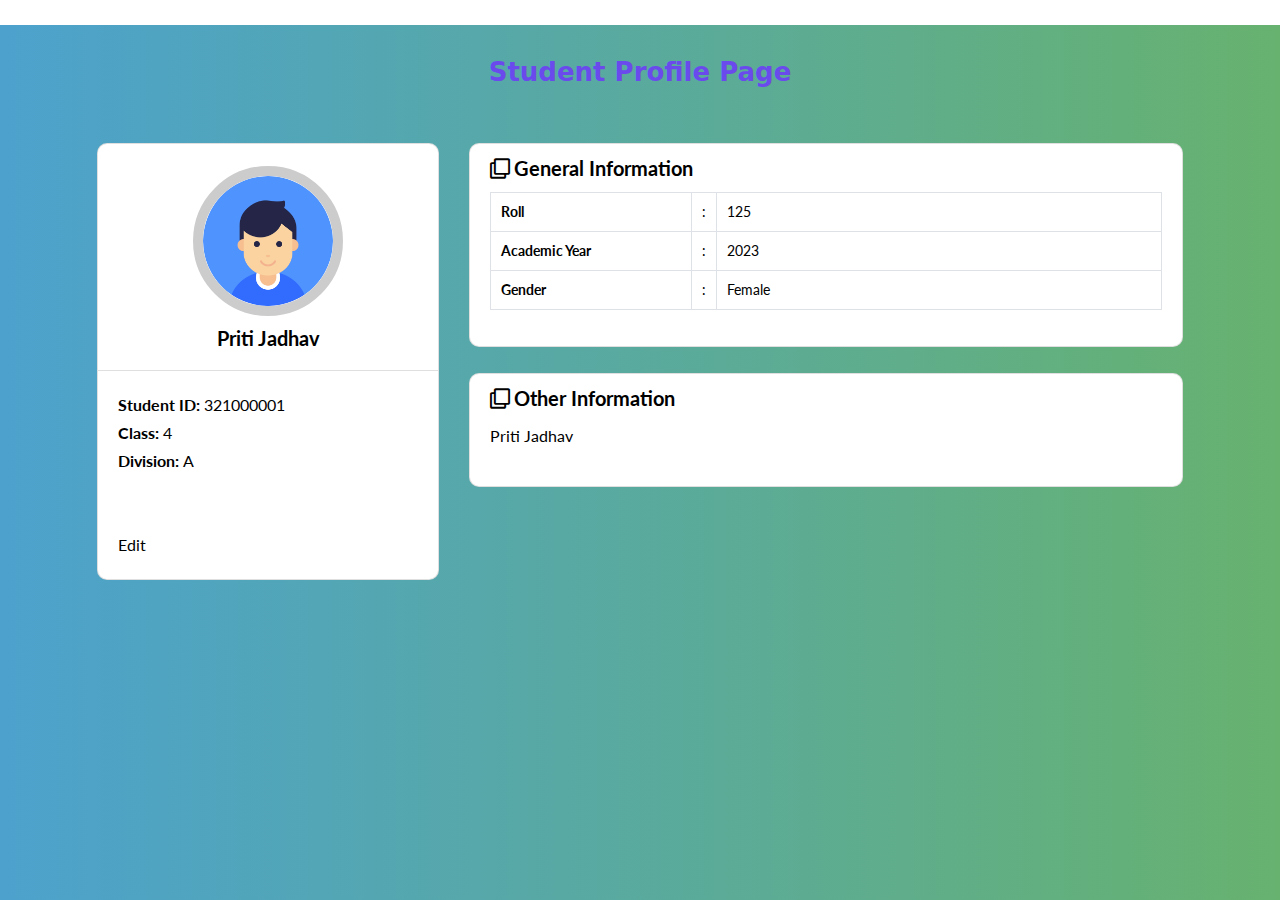
<file: schooldairy frontend/student/html-code-for-student-profile/index.html>
<!DOCTYPE html>
<html lang="en">
<head>
    <meta charset="UTF-8" />
    <meta http-equiv="X-UA-Compatible" content="IE=edge,chrome=1"> 
    <meta name="viewport" content="width=device-width, initial-scale=1.0"> 
    <title>Student Profile Page Design Example</title>

    <meta name="author" content="Codeconvey" />
    <link href="https://fonts.googleapis.com/css?family=Lato:300,400,700,900&display=swap" rel="stylesheet"><link rel='stylesheet' href='https://cdnjs.cloudflare.com/ajax/libs/twitter-bootstrap/4.1.3/css/bootstrap.min.css'>
<link rel='stylesheet' href='https://cdnjs.cloudflare.com/ajax/libs/font-awesome/5.12.1/css/all.min.css'>

    <!--Only for demo purpose - no need to add.-->
    <link rel="stylesheet" href="css/demo.css" />
    
	    <link rel="stylesheet" href="css/style.css">
</head>
<body>
		
<div class="ScriptTop">
    <div class="rt-container">
        <div class="col-rt-4" id="float-right">
 
            <!-- Ad Here -->
            
        </div>
        
    </div>
</div>

<header class="ScriptHeader">
    <div class="rt-container">
    	<div class="col-rt-12">
        	<div class="rt-heading">
            	<h1>Student Profile Page </h1>
            </div>
        </div>
    </div>
</header>

<section>
    <div class="rt-container">
          <div class="col-rt-12">
              <div class="Scriptcontent">
              
<!-- Student Profile -->
<div class="student-profile py-4">
  <div class="container">
    <div class="row">
      <div class="col-lg-4">
        <div class="card shadow-sm">
          <div class="card-header bg-transparent text-center">
            <img class="profile_img" src="user (1).png" alt="student dp">
            <h3>Priti Jadhav</h3>
          </div>
          <div class="card-body">
            <p class="mb-0"><strong class="pr-1">Student ID:</strong>321000001</p>
            <p class="mb-0"><strong class="pr-1">Class:</strong>4</p>
            <p class="mb-0"><strong class="pr-1">Division:</strong>A</p>
            <br><br>
            <span>Edit</span>
          </div>
        </div>
      </div>
      <div class="col-lg-8">
        <div class="card shadow-sm">
          <div class="card-header bg-transparent border-0">
            <h3 class="mb-0"><i class="far fa-clone pr-1"></i>General Information</h3>
          </div>
          <div class="card-body pt-0">
            <table class="table table-bordered">
              <tr>
                <th width="30%">Roll</th>
                <td width="2%">:</td>
                <td>125</td>
              </tr>
              <tr>
                <th width="30%">Academic Year	</th>
                <td width="2%">:</td>
                <td>2023</td>
              </tr>
              <tr>
                <th width="30%">Gender</th>
                <td width="2%">:</td>
                <td>Female</td>
              </tr>
              <!-- <tr>
                <th width="30%">Religion</th>
                <td width="2%">:</td>
                <td>Group</td>
              </tr>
              <tr>
                <th width="30%">blood</th>
                <td width="2%">:</td>
                <td>B+</td>
              </tr> -->
            </table>
          </div>
        </div>
          <div style="height: 26px"></div>
        <div class="card shadow-sm">
          <div class="card-header bg-transparent border-0">
            <h3 class="mb-0"><i class="far fa-clone pr-1"></i>Other Information</h3>
          </div>
          <div class="card-body pt-0"> <p>Priti Jadhav</p>
          </div>
        </div>
      </div>
    </div>
  </div>
</div>
<!-- partial -->
           
    		</div>
		</div>
    </div>
</section>
     


    <!-- Analytics ok?-->

	</body>
</html>
</file>
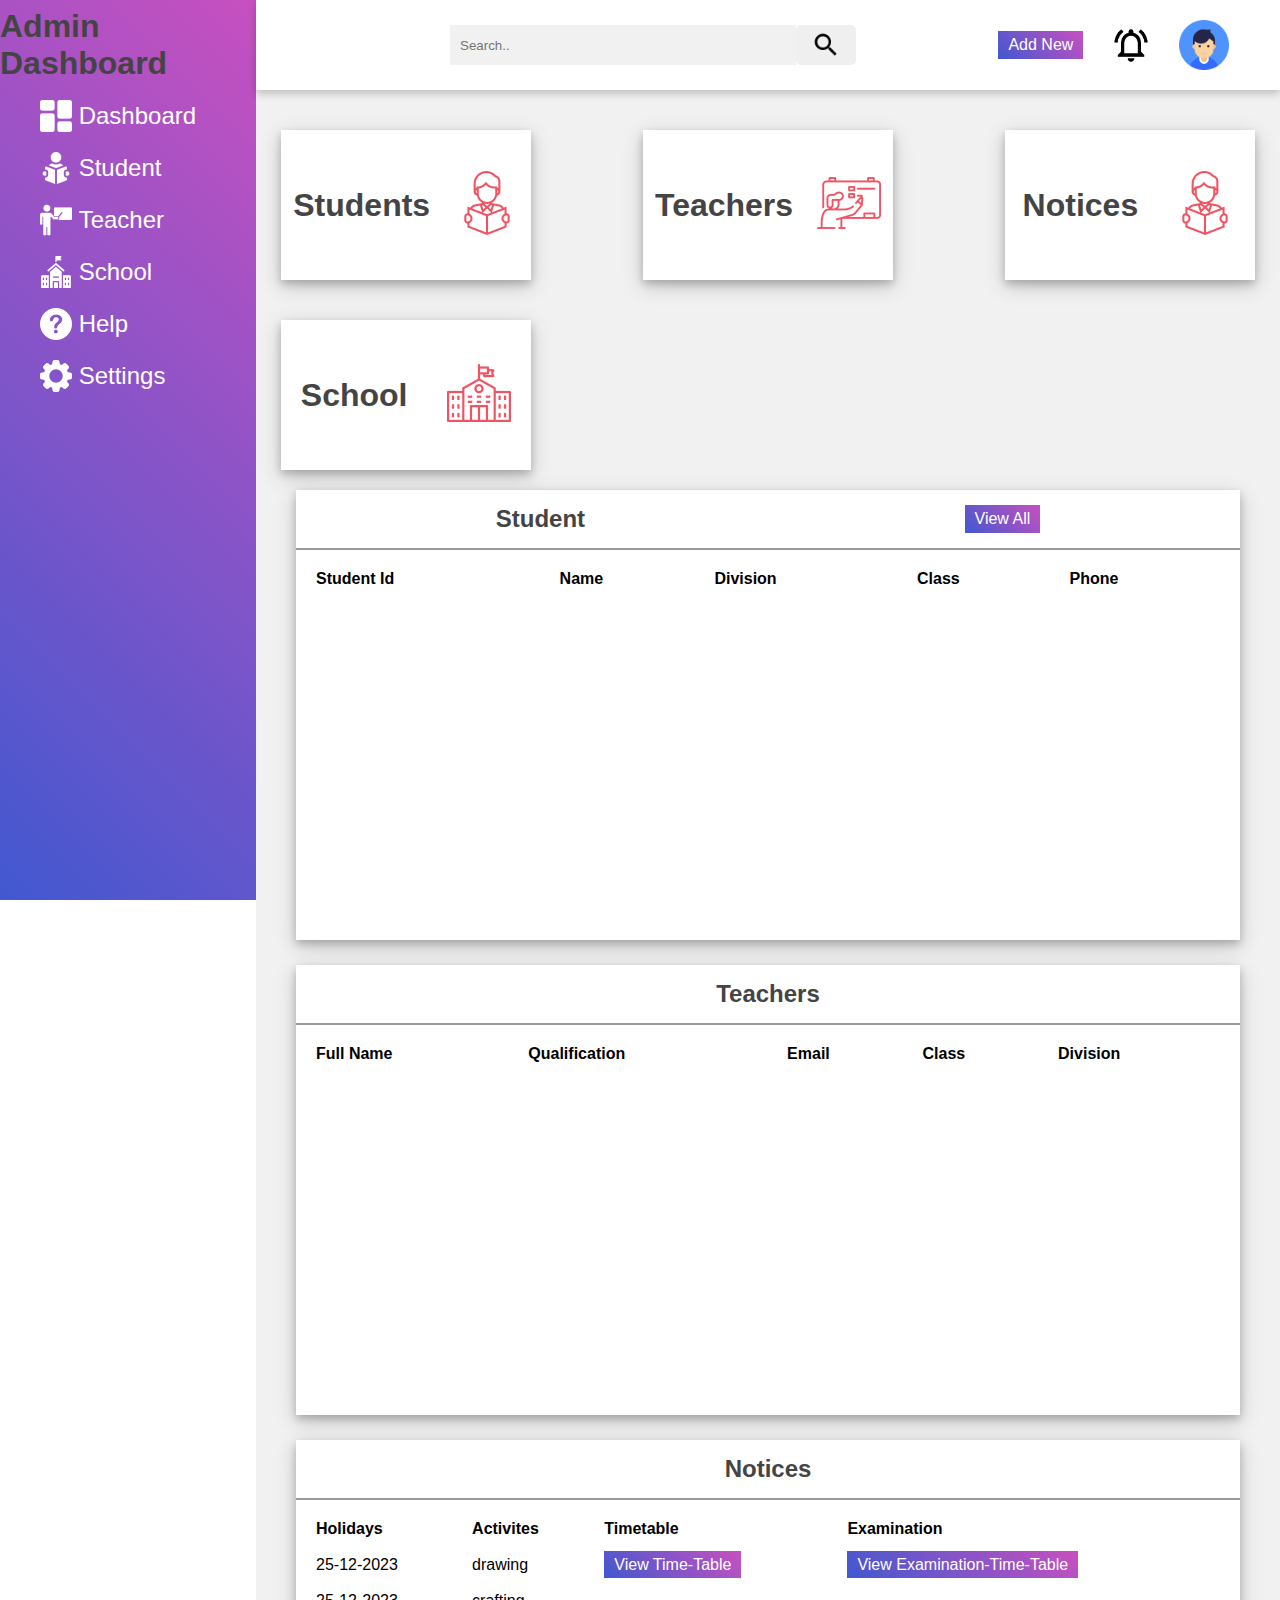
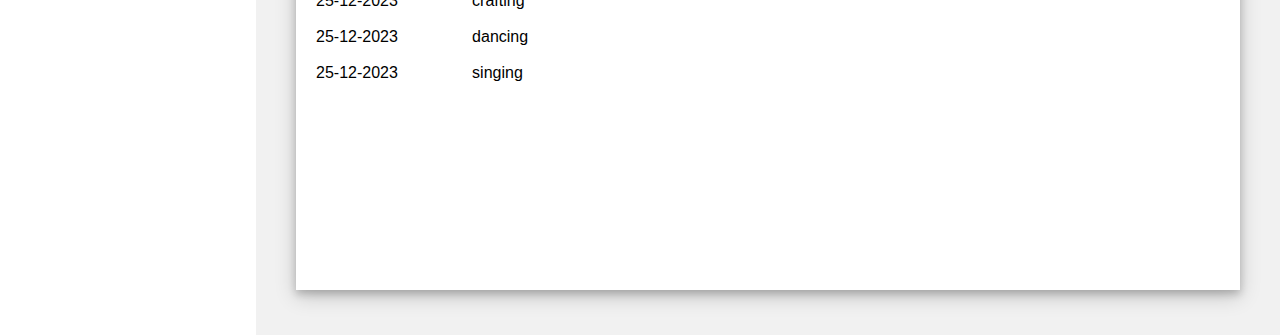
<file: schooldairy frontend/student/Admin-dashboard/Admin_Dashboard.html>
<!DOCTYPE html>
<html lang="en">

<head>
    <meta name="viewport" content="width= device-width, initial-scale=1.0">
    <link rel="stylesheet" href="Admin_Dashboard.css">
    <!-- <script src="https://ajax.googleapis.com/ajax/libs/jquery/3.3.1/jquery.min.js"></script>

<link rel="stylesheet" href="https://stackpath.bootstrapcdn.com/bootstrap/4.3.1/css/bootstrap.min.css"
    integrity="sha384-ggOyR0iXCbMQv3Xipma34MD+dH/1fQ784/j6cY/iJTQUOhcWr7x9JvoRxT2MZw1T" crossorigin="anonymous"> -->

    <!--  -->

    <title>Admin Panel</title>
    <script>

        function handleSubmit() {
            var class1 = document.getElementById('class1').value;
            // const surname = document.getElementById('surname').value;
            localStorage.setItem("CLASS", class1);
            // localStorage.setItem("SURNAME", surname);
            return false;
        }
    </script>
</head>

<body>
    <script src="Admin_Dashboard.js"></script>
    <div class="sidebar-menu">
        <div class="brand-name">
            <h1>Admin Dashboard</h1>
        </div>
        <ul>

            <li><img src="dashboard (2).png" alt="">&nbsp; <span>Dashboard</span> </li>
            <li><img src="reading-book (1).png" alt="">&nbsp;<span>Student</span> </li>
            <li><img src="teacher2.png" alt="">&nbsp;<span>Teacher</span></li>
            <li><img src="school.png" alt="">&nbsp; <span>School</span></li>
            <!-- <li><img src="payment.png" alt="">&nbsp; <span>Income</span></li> -->
            <li><img src="help-web-button.png" alt="">&nbsp; <span>Help</span></li>
            <li><img src="settings.png" alt="">&nbsp; <span>Settings</span></li>
        </ul>
    </div>
    <div class="container">
        <div class="header">
            <div class="nav">
                <div class="search">
                    <input type="text" placeholder="Search..">
                    <button type="submit"><img src="search.png" alt=""></button>
                </div>
                <div class="user">
                    <a href="#" class="btn">Add New</a>
                    <img src="notifications.png" alt="">
                    <div class="img-case">
                        <img onclick="openCard()" src="user.png" alt="">
                        <br>
                        <div class="card" id="card_1" style="display:none;">
                            <button onclick="viewProfile()">View Profile</button>
                            <button onclick="logout()">Logout</button>
                        </div>

                    </div>
                </div>
            </div>
        </div>
        <div class="content">
            <div class="cards">
                <div class="card">
                    <div class="box">
                        <h1>Students</h1>
                        <!-- <h3>Students</h3> -->
                    </div>
                    <div class="icon-case">
                        <img src="students.png" alt="">
                    </div>
                </div>
                <div class="card">
                    <div class="box">
                        <h1>Teachers</h1>
                        <!-- <h3>Teachers</h3> -->
                    </div>
                    <div class="icon-case">
                        <img src="teachers.png" alt="">
                    </div>
                </div>
                <div class="card">
                    <div class="box">
                        <h1>Notices</h1>
                        <!-- <h3>Income</h3> -->
                    </div>
                    <div class="icon-case">
                        <img src="students.png" alt="">
                    </div>
                </div>
                <div class="card">
                    <div class="box">
                        <h1>School</h1>
                        <!-- <h3>School</h3> -->
                    </div>
                    <div class="icon-case">
                        <img src="schools.png" alt="">
                    </div>
                </div>
                <!-- <div class="card">
                    <div class="box">
                        <h1>Income</h1>
                         <h3>Income</h3> -->
                <!-- </div>
                    <div class="icon-case">
                        <img src="students.png" alt="">
                    </div>
                </div> -->

                <div class="content-2">
                    <!-- ..................................................student............................................................ -->
                    <!-- ..................................................student............................................................ -->
                    <div class="students">
                        <div class="title">
                            <h2>Student</h2>
                            <a href="../student_list/student_list.html" class="btn">View All </a>
                        </div>

                        <table id="myTable">
                            <thead>
                                <tr>
                                    <th>Student Id</th>
                                    <th>Name</th>
                                    <th>Division</th>
                                    <th>Class</th>
                                    <th>Phone</th>
                                </tr>
                            </thead>
                            <tbody id="tbody"></tbody>
                        </table>

                        <script>
                            const data = JSON.parse(localStorage.getItem("users1") || []);
                            let tableBody = ''
                            data.forEach((item) => {
                                if (item.userType == 'S') {
                                    let html = "<tr>";
                                    html += "<td>" + item.StudentID + "</td>";
                                    html += "<td>" + item.Full_Name + "</td>";
                                    html += "<td>" + item.Division + "</td>";
                                    html += "<td>" + item.Standard + "</td>";
                                    html += "<td>" + item.Phone_Number + "</td>";

                                    html += "</tr>";
                                    tableBody += html;
                                }
                            });
                            document.getElementById("tbody").innerHTML = tableBody;

                        </script>
                    </div>
                    <!-- ..............................................teachers....................................................... -->
                    <div class="teacher">
                        <div class="title">
                            <h2>Teachers</h2>
                        </div>
                        <table id="myTable">
                            <thead>
                                <tr>
                                    <th>Full Name</th>
                                    <th>Qualification</th>
                                    <th>Email</th>
                                    <th>Class</th>
                                    <th>Division</th>
                                </tr>
                            </thead>
                            <tbody id="tbodys"></tbody>
                        </table>
                        <script>
                            const datas = JSON.parse(localStorage.getItem("users1") || []);
                            let tableBodys = ''
                            datas.forEach((item) => {
                                if (item.userType == 'T') {
                                    let html = "<tr>";
                                    html += "<td>" + item.Full_Name + "</td>";
                                    html += "<td>" + item.Qualification + "</td>";
                                    html += "<td>" + item.email + "</td>";
                                    html += "<td>" + item.Class + "</td>";
                                    html += "<td>" + item.Division + "</td>";

                                    html += "</tr>";
                                    tableBodys += html;
                                }
                            });
                            document.getElementById("tbodys").innerHTML = tableBodys;

                        </script>
                        
                    </div>
                    <!-- ..............................................notices........................................... -->
                    <div class="notices">
                        <div class="title">
                            <h2>Notices</h2>
                            <!-- <a href="#" class="btn">View All </a> -->
                        </div>
                        <table>
                            <tr>
                                <th>Holidays</th>
                                <th>Activites</th>
                                <th>Timetable</th>
                                <th>Examination</th>
                            </tr>
                            <tr>
                                <td>25-12-2023</td>
                                <td>drawing</td>
                                <td><a href="" class="btn">View Time-Table</a></td>
                                <td><a href="" class="btn">View Examination-Time-Table</a></td>
                            </tr>
                            <tr>
                                <td>25-12-2023
                                </td>
                                <td>crafting</td>
                                <td></td>
                                <td></td>
                              
                            </tr>
                            <tr>
                                <td>25-12-2023</td>
                                <td>dancing</td>
                                <td></td>
                                <td></td>
                              
                            </tr>
                            <tr>
                                <td>25-12-2023</td>
                                <td>singing</td>
                                <td></td>
                                <td></td>
                                <!-- <td><a href="#" class="btn">View Time-Table</a></td>
                            <td><a href="#" class="btn">View Examination-Time-Table</a></td> -->
                            </tr>
                        </table>
                    </div>
                    <!-- ..........................................COMPLAINTS........................................ -->
                    <!-- <div class="complaints">
                        <div class="title">
                            <h2>COMPLAINTS</h2>
                            <a href="#" class="btn">View All </a>
                        </div>
                        <table>
                            <tr>
                                <th>Name</th>
                                <th>School</th>
                                <th>Amount</th>
                                <th>Option</th>
                            </tr>
                            <tr>
                                <td>Jhon Doe</td>
                                <td>St. James College</td>
                                <td>$120</td>
                                <td><a href="#" class="btn">View</a></td>

                            </tr>
                            <tr>
                                <td>Jhon Doe</td>
                                <td>St. James College</td>
                                <td>$120</td>
                                <td><a href="#" class="btn">View</a></td>

                            </tr>
                            <tr>
                                <td>Jhon Doe</td>
                                <td>St. James College</td>
                                <td>$120</td>
                                <td><a href="#" class="btn">View</a></td>

                            </tr>
                            <tr>
                                <td>Jhon Doe</td>
                                <td>St. James College</td>
                                <td>$120</td>
                                <td><a href="#" class="btn">View</a></td>

                            </tr>

                        </table>
                    </div> -->

                    <!-- .....................notices............................... -->
                    <!-- .................................................... -->

                    <!-- <div class="new-students">
                        <div class="title">
                            <h2>New Students</h2>
                            <a href="#" class="btn">View All </a>
                        </div>
                        <table>
                            <tr>
                                <th>Profile</th>
                                <th>Name</th>
                                <th>option</th>
                            </tr>
                            <tr>
                                <td><img src="user(1).png" alt=""></td>
                                <td>Jhon Steve Deo</td>
                                <td><img src="info.png" alt=""></td>
                            </tr>
                            <tr>
                                <td><img src="user(1).png" alt=""></td>
                                <td>Jhon Steve Deo</td>
                                <td><img src="info.png" alt=""></td>
                            </tr>
                            <tr>
                                <td><img src="user(1).png" alt=""></td>
                                <td>Jhon Steve Deo</td>
                                <td><img src="info.png" alt=""></td>
                            </tr>
                            <tr>
                                <td><img src="user(1).png" alt=""></td>
                                <td>Jhon Steve Deo</td>
                                <td><img src="info.png" alt=""></td>
                            </tr>
                        </table>
                    </div> -->
                </div>

            </div>
        </div>
    </div>
</body>

</html>
</file>
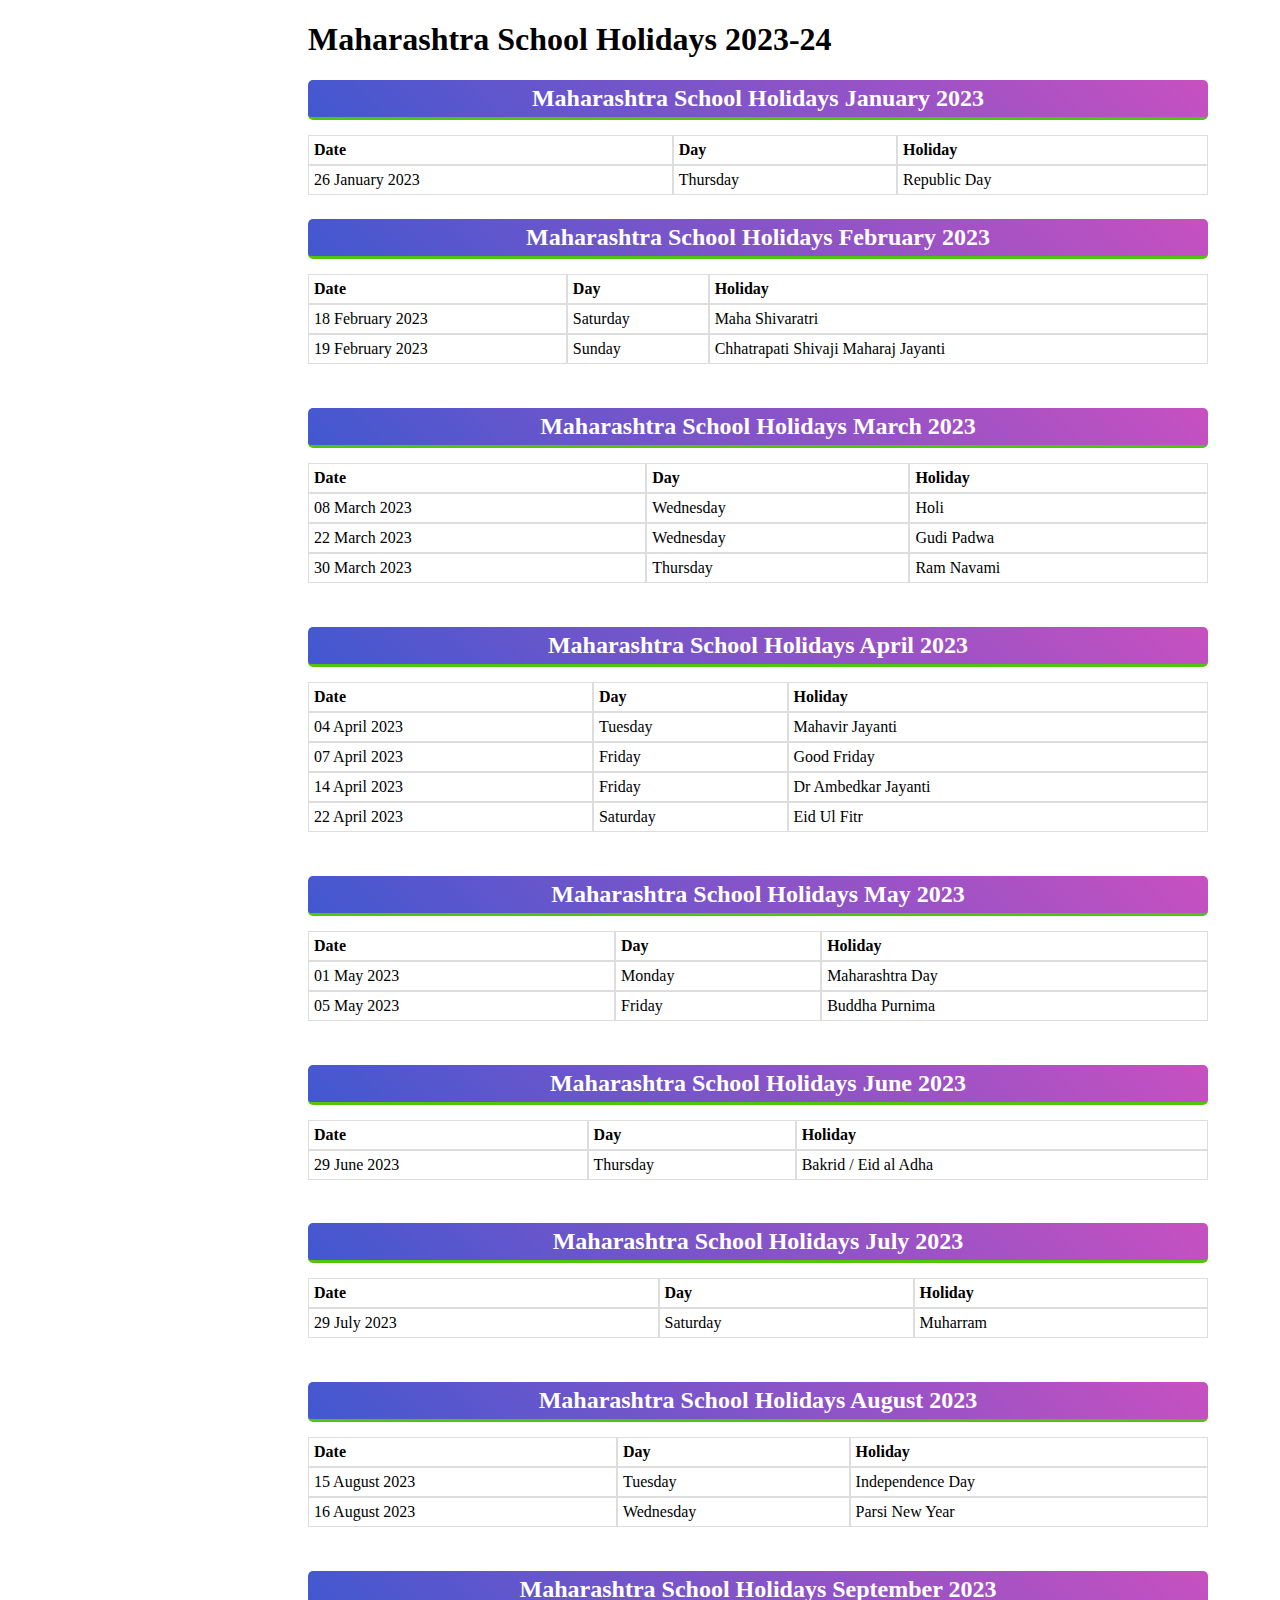
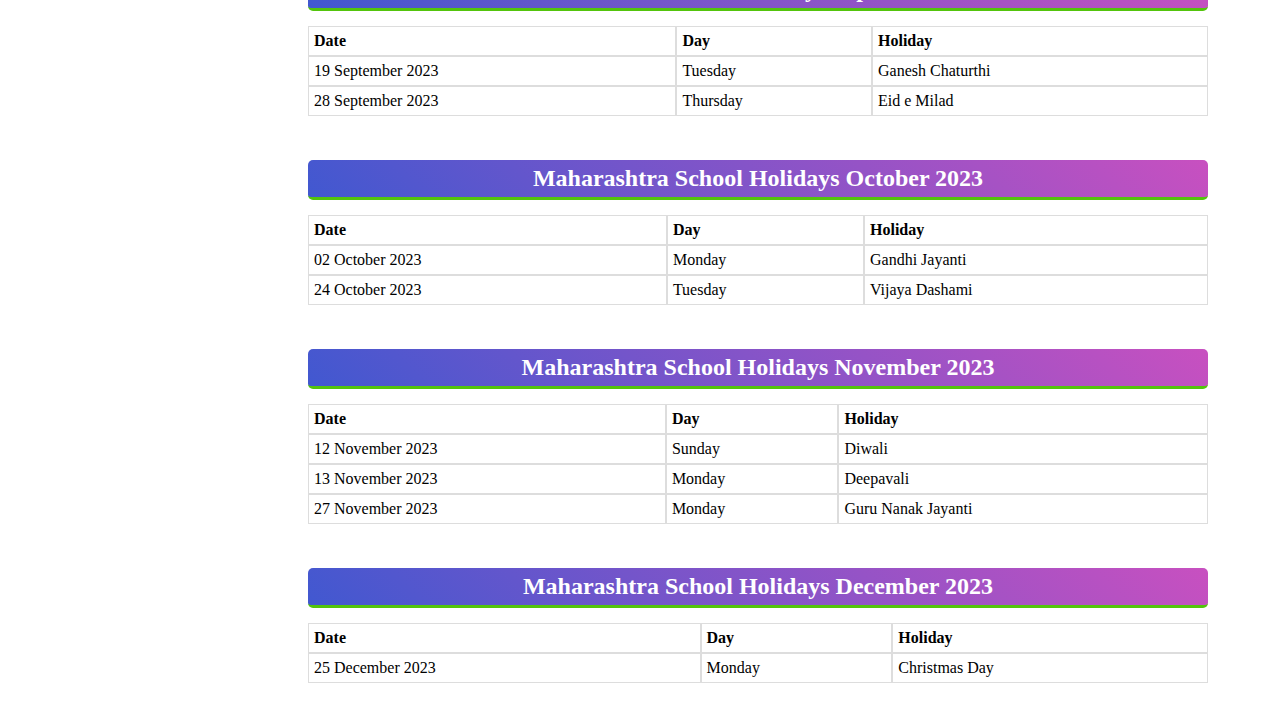
<file: schooldairy frontend/student/Holidays/holidays.html>
<!DOCTYPE html>
<html lang="en">
<head>
    <meta charset="UTF-8">
    <meta http-equiv="X-UA-Compatible" content="IE=edge">
    <meta name="viewport" content="width=device-width, initial-scale=1.0">
    <link rel="stylesheet" href="holidays.css">

    <title>Document</title>
</head>
<body>
   <div class="main">
    <div class="inside-article">
        <header class="entry-header" aria-label="Content">
    <h1 class="entry-title" itemprop="headline">Maharashtra School Holidays 2023-24</h1>		<div class="entry-meta">
        </header>
    
    <div class="entry-content" itemprop="text">
   
    </div>
    <div class="lwptoc_items" style="display:none;">
    <div class="lwptoc_itemWrap"><div class="lwptoc_item">    <a href="#Maharashtra_School_Holidays_January_2023">
    <span class="lwptoc_item_label">Maharashtra School Holidays January 2023</span>
    </a>
    </div><div class="lwptoc_item">    <a href="#Maharashtra_School_Holidays_February_2023">
    <span class="lwptoc_item_label">Maharashtra School Holidays February 2023</span>
    </a>
    </div><div class="lwptoc_item">    <a href="#Maharashtra_School_Holidays_March_2023">
    <span class="lwptoc_item_label">Maharashtra School Holidays March 2023</span>
    </a>
    </div><div class="lwptoc_item">    <a href="#Maharashtra_School_Holidays_April_2023">
    <span class="lwptoc_item_label">Maharashtra School Holidays April 2023</span>
    </a>
    </div><div class="lwptoc_item">    <a href="#Maharashtra_School_Holidays_May_2023">
    <span class="lwptoc_item_label">Maharashtra School Holidays May 2023</span>
    </a>
    </div><div class="lwptoc_item">    <a href="#Maharashtra_School_Holidays_June_2023">
    <span class="lwptoc_item_label">Maharashtra School Holidays June 2023</span>
    </a>
    </div><div class="lwptoc_item">    <a href="#Maharashtra_School_Holidays_July_2023">
    <span class="lwptoc_item_label">Maharashtra School Holidays July 2023</span>
    </a>
    </div><div class="lwptoc_item">    <a href="#Maharashtra_School_Holidays_August_2023">
    <span class="lwptoc_item_label">Maharashtra School Holidays August 2023</span>
    </a>
    </div><div class="lwptoc_item">    <a href="#Maharashtra_School_Holidays_September_2023">
    <span class="lwptoc_item_label">Maharashtra School Holidays September 2023</span>
    </a>
    </div><div class="lwptoc_item">    <a href="#Maharashtra_School_Holidays_October_2023">
    <span class="lwptoc_item_label">Maharashtra School Holidays October 2023</span>
    </a>
    </div><div class="lwptoc_item">    <a href="#Maharashtra_School_Holidays_November_2023">
    <span class="lwptoc_item_label">Maharashtra School Holidays November 2023</span>
    </a>
    </div><div class="lwptoc_item">    <a href="#Maharashtra_School_Holidays_December_2023">
    <span class="lwptoc_item_label">Maharashtra School Holidays December 2023</span>
    </a>
    </div></div></div>
    </div>
    <h2 class="htwo"><span id="Maharashtra_School_Holidays_February_2023">Maharashtra School Holidays January 2023</span></h2>
    
    <table>
    <tbody>
    <tr>
    <td><strong>Date</strong></td>
    <td><strong>Day</strong></td>
    <td><strong>Holiday</strong></td>
    </tr>
    <tr>
    <td>26 January 2023</td>
    <td>Thursday</td>
    <td>Republic Day</td>
    </tr>
    </tbody>
    </table>
    <h2 class="htwo"><span id="Maharashtra_School_Holidays_February_2023">Maharashtra School Holidays February 2023</span></h2>
    <div style="overflow-x: auto;">
    <table>
    <tbody>
    <tr>
    <td><strong>Date</strong></td>
    <td><strong>Day</strong></td>
    <td><strong>Holiday</strong></td>
    </tr>
    <tr>
    <td>18 February 2023</td>
    <td>Saturday</td>
    <td>Maha Shivaratri</td>
    </tr>
    <tr>
    <td>19 February 2023</td>
    <td>Sunday</td>
    <td>Chhatrapati Shivaji Maharaj Jayanti</td>
    </tr>
    </tbody>
    </table>
    </div>
    <h2 class="htwo"><span id="Maharashtra_School_Holidays_March_2023">Maharashtra School Holidays March 2023</span></h2>
    <div style="overflow-x: auto;">
    <table>
    <tbody>
    <tr>
    <td><strong>Date</strong></td>
    <td><strong>Day</strong></td>
    <td><strong>Holiday</strong></td>
    </tr>
    <tr>
    <td>08 March 2023</td>
    <td>Wednesday</td>
    <td>Holi</td>
    </tr>
    <tr>
    <td>22 March 2023</td>
    <td>Wednesday</td>
    <td>Gudi Padwa</td>
    </tr>
    <tr>
    <td>30 March 2023</td>
    <td>Thursday</td>
    <td>Ram Navami</td>
    </tr>
    </tbody>
    </table>
    </div>
    <h2 class="htwo"><span id="Maharashtra_School_Holidays_April_2023">Maharashtra School Holidays April 2023</span></h2>
    <div style="overflow-x: auto;">
    <table>
    <tbody>
    <tr>
    <td><strong>Date</strong></td>
    <td><strong>Day</strong></td>
    <td><strong>Holiday</strong></td>
    </tr>
    <tr>
    <td>04 April 2023</td>
    <td>Tuesday</td>
    <td>Mahavir Jayanti</td>
    </tr>
    <tr>
    <td>07 April 2023</td>
    <td>Friday</td>
    <td>Good Friday</td>
    </tr>
    <tr>
    <td>14 April 2023</td>
    <td>Friday</td>
    <td>Dr Ambedkar Jayanti</td>
    </tr>
    <tr>
    <td>22 April 2023</td>
    <td>Saturday</td>
    <td>Eid Ul Fitr</td>
    </tr>
    </tbody>
    </table>
    </div>
    <h2 class="htwo"><span id="Maharashtra_School_Holidays_May_2023">Maharashtra School Holidays May 2023</span></h2>
    <div style="overflow-x: auto;">
    <table>
    <tbody>
    <tr>
    <td><strong>Date</strong></td>
    <td><strong>Day</strong></td>
    <td><strong>Holiday</strong></td>
    </tr>
    <tr>
    <td>01 May 2023</td>
    <td>Monday</td>
    <td>Maharashtra Day</td>
    </tr>
    <tr>
    <td>05 May 2023</td>
    <td>Friday</td>
    <td>Buddha Purnima</td>
    </tr>
    </tbody>
    </table>
    </div>
    <h2 class="htwo"><span id="Maharashtra_School_Holidays_June_2023">Maharashtra School Holidays June 2023</span></h2>
    <div style="overflow-x: auto;">
    <table>
    <tbody>
    <tr>
    <td><strong>Date</strong></td>
    <td><strong>Day</strong></td>
    <td><strong>Holiday</strong></td>
    </tr>
    <tr>
    <td>29 June 2023</td>
    <td>Thursday</td>
    <td>Bakrid / Eid al Adha</td>
    </tr>
    </tbody>
    </table>
    </div>
    <h2 class="htwo"><span id="Maharashtra_School_Holidays_July_2023">Maharashtra School Holidays July 2023</span></h2>
    <div style="overflow-x: auto;">
    <table>
    <tbody>
    <tr>
    <td><strong>Date</strong></td>
    <td><strong>Day</strong></td>
    <td><strong>Holiday</strong></td>
    </tr>
    <tr>
    <td>29 July 2023</td>
    <td>Saturday</td>
    <td>Muharram</td>
    </tr>
    </tbody>
    </table>
    </div>
    <h2 class="htwo"><span id="Maharashtra_School_Holidays_August_2023">Maharashtra School Holidays August 2023</span></h2>
    <div style="overflow-x: auto;">
    <table>
    <tbody>
    <tr>
    <td><strong>Date</strong></td>
    <td><strong>Day</strong></td>
    <td><strong>Holiday</strong></td>
    </tr>
    <tr>
    <td>15 August 2023</td>
    <td>Tuesday</td>
    <td>Independence Day</td>
    </tr>
    <tr>
    <td>16 August 2023</td>
    <td>Wednesday</td>
    <td>Parsi New Year</td>
    </tr>
    </tbody>
    </table>
    </div>
    <h2 class="htwo"><span id="Maharashtra_School_Holidays_September_2023">Maharashtra School Holidays September 2023</span></h2>
    <div style="overflow-x: auto;">
    <table>
    <tbody>
    <tr>
    <td><strong>Date</strong></td>
    <td><strong>Day</strong></td>
    <td><strong>Holiday</strong></td>
    </tr>
    <tr>
    <td>19 September 2023</td>
    <td>Tuesday</td>
    <td>Ganesh Chaturthi</td>
    </tr>
    <tr>
    <td>28 September 2023</td>
    <td>Thursday</td>
    <td>Eid e Milad</td>
    </tr>
    </tbody>
    </table>
    </div>
    <h2 class="htwo"><span id="Maharashtra_School_Holidays_October_2023">Maharashtra School Holidays October 2023</span></h2>
    <div style="overflow-x: auto;">
    <table>
    <tbody>
    <tr>
    <td><strong>Date</strong></td>
    <td><strong>Day</strong></td>
    <td><strong>Holiday</strong></td>
    </tr>
    <tr>
    <td>02 October 2023</td>
    <td>Monday</td>
    <td>Gandhi Jayanti</td>
    </tr>
    <tr>
    <td>24 October 2023</td>
    <td>Tuesday</td>
    <td>Vijaya Dashami</td>
    </tr>
    </tbody>
    </table>
    </div>
    <h2 class="htwo"><span id="Maharashtra_School_Holidays_November_2023">Maharashtra School Holidays November 2023</span></h2>
    <div style="overflow-x: auto;">
    <table>
    <tbody>
    <tr>
    <td><strong>Date</strong></td>
    <td><strong>Day</strong></td>
    <td><strong>Holiday</strong></td>
    </tr>
    <tr>
    <td>12 November 2023</td>
    <td>Sunday</td>
    <td>Diwali</td>
    </tr>
    <tr>
    <td>13 November 2023</td>
    <td>Monday</td>
    <td>Deepavali</td>
    </tr>
    <tr>
    <td>27 November 2023</td>
    <td>Monday</td>
    <td>Guru Nanak Jayanti</td>
    </tr>
    </tbody>
    </table>
    </div>
    <h2 class="htwo"><span id="Maharashtra_School_Holidays_December_2023">Maharashtra School Holidays December 2023</span></h2>
    <div style="overflow-x: auto;">
    <table>
    <tbody>
    <tr>
    <td><strong>Date</strong></td>
    <td><strong>Day</strong></td>
    <td><strong>Holiday</strong></td>
    </tr>
    <tr>
    <td>25 December 2023</td>
    <td>Monday</td>
    <td>Christmas Day</td>
    </tr>
    </tbody>
    </table>
    </div>
    
</div>
</body>
</html>
</file>
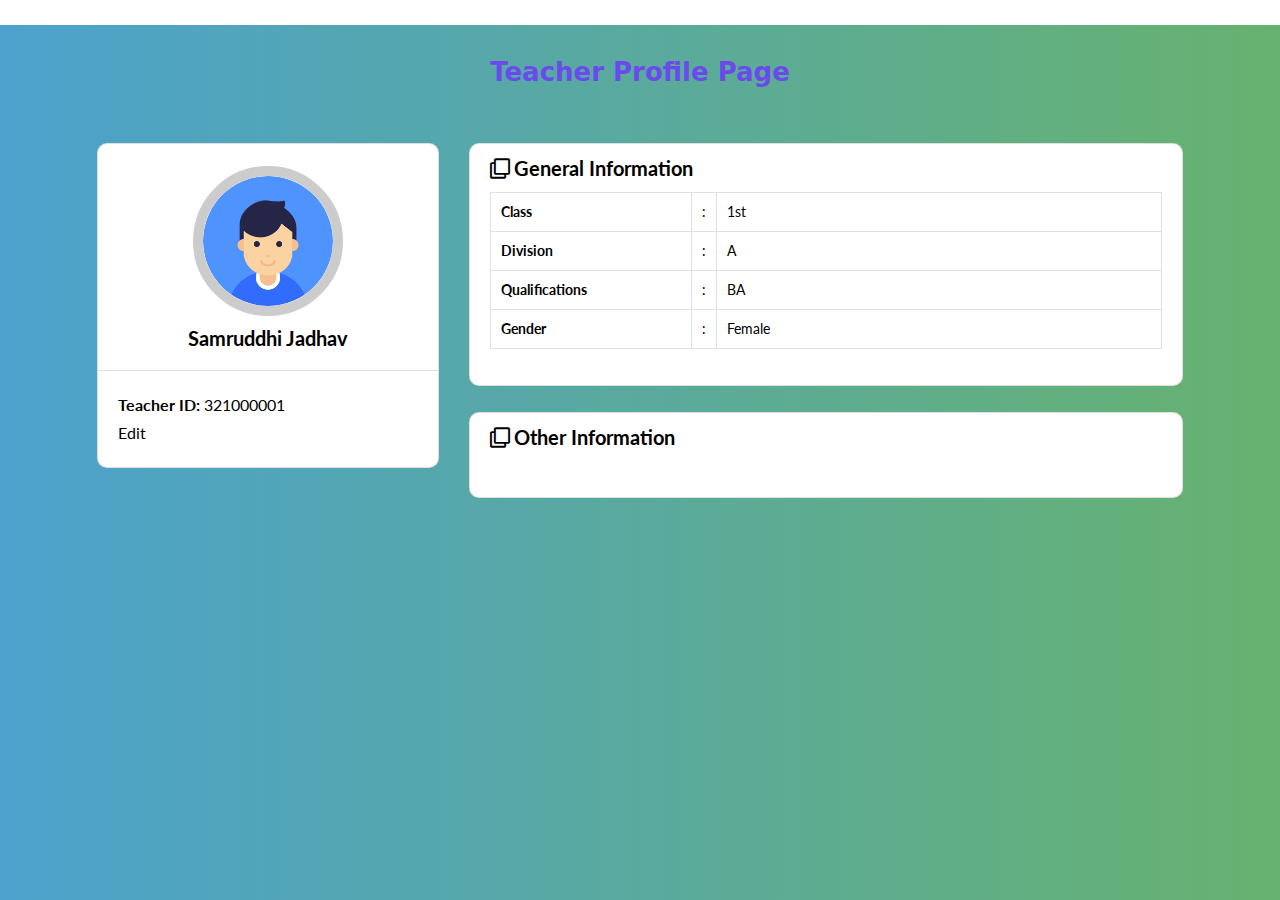
<file: schooldairy frontend/student/html-code-for-student-profile/teachercard.html>
<!DOCTYPE html>
<html lang="en">
<head>
    <meta charset="UTF-8" />
    <meta http-equiv="X-UA-Compatible" content="IE=edge,chrome=1"> 
    <meta name="viewport" content="width=device-width, initial-scale=1.0"> 
    <title>Teacher Profile Page </title>

    <meta name="author" content="Codeconvey" />
    <link href="https://fonts.googleapis.com/css?family=Lato:300,400,700,900&display=swap" rel="stylesheet"><link rel='stylesheet' href='https://cdnjs.cloudflare.com/ajax/libs/twitter-bootstrap/4.1.3/css/bootstrap.min.css'>
<link rel='stylesheet' href='https://cdnjs.cloudflare.com/ajax/libs/font-awesome/5.12.1/css/all.min.css'>

    <!--Only for demo purpose - no need to add.-->
    <link rel="stylesheet" href="css/demo.css" />
    
	    <link rel="stylesheet" href="css/style.css">
</head>
<body>
		
<div class="ScriptTop">
    <div class="rt-container">
        <div class="col-rt-4" id="float-right">
 
            <!-- Ad Here -->
            
        </div>
        
    </div>
</div>

<header class="ScriptHeader">
    <div class="rt-container">
    	<div class="col-rt-12">
        	<div class="rt-heading">
            	<h1>Teacher Profile Page </h1>
            </div>
        </div>
    </div>
</header>

<section>
    <div class="rt-container">
          <div class="col-rt-12">
              <div class="Scriptcontent">
              
<!-- Student Profile -->
<div class="student-profile py-4">
  <div class="container">
    <div class="row">
      <div class="col-lg-4">
        <div class="card shadow-sm">
          <div class="card-header bg-transparent text-center">
            <img class="profile_img" src="user (1).png" alt="student dp">
            <h3>Samruddhi Jadhav</h3>
          </div>
          <div class="card-body">
            <p class="mb-0"><strong class="pr-1">Teacher ID:</strong>321000001</p>
            <!-- <p class="mb-0"><strong class="pr-1">Class:</strong>4</p>
            <p class="mb-0"><strong class="pr-1">Division:</strong>A</p> -->
            <span>Edit</span>
          </div>
        </div>
      </div>
      <div class="col-lg-8">
        <div class="card shadow-sm">
          <div class="card-header bg-transparent border-0">
            <h3 class="mb-0"><i class="far fa-clone pr-1"></i>General Information</h3>
          </div>
          <div class="card-body pt-0">
            <table class="table table-bordered">
              <tr>
                <th width="30%">Class</th>
                <td width="2%">:</td>
                <td>1st</td>
              </tr>
              <tr>
                <th width="30%">Division</th>
                <td width="2%">:</td>
                <td>A</td>
              </tr>
              <tr>
                <th width="30%">Qualifications</th>
                <td width="2%">:</td>
                <td>BA</td>
              </tr>
              <tr>
                <th width="30%">Gender</th>
                <td width="2%">:</td>
                <td>Female</td>
              </tr>
              <!-- <tr>
                <th width="30%">Religion</th>
                <td width="2%">:</td>
                <td>Group</td>
              </tr>
              <tr>
                <th width="30%">blood</th>
                <td width="2%">:</td>
                <td>B+</td>
              </tr> -->
            </table>
          </div>
        </div>
          <div style="height: 26px"></div>
        <div class="card shadow-sm">
          <div class="card-header bg-transparent border-0">
            <h3 class="mb-0"><i class="far fa-clone pr-1"></i>Other Information</h3>
          </div>
          <div class="card-body pt-0"> <p></p>
          </div>
        </div>
      </div>
    </div>
  </div>
</div>
<!-- partial -->
           
    		</div>
		</div>
    </div>
</section>
     


    <!-- Analytics ok?-->

	</body>
</html>
</file>
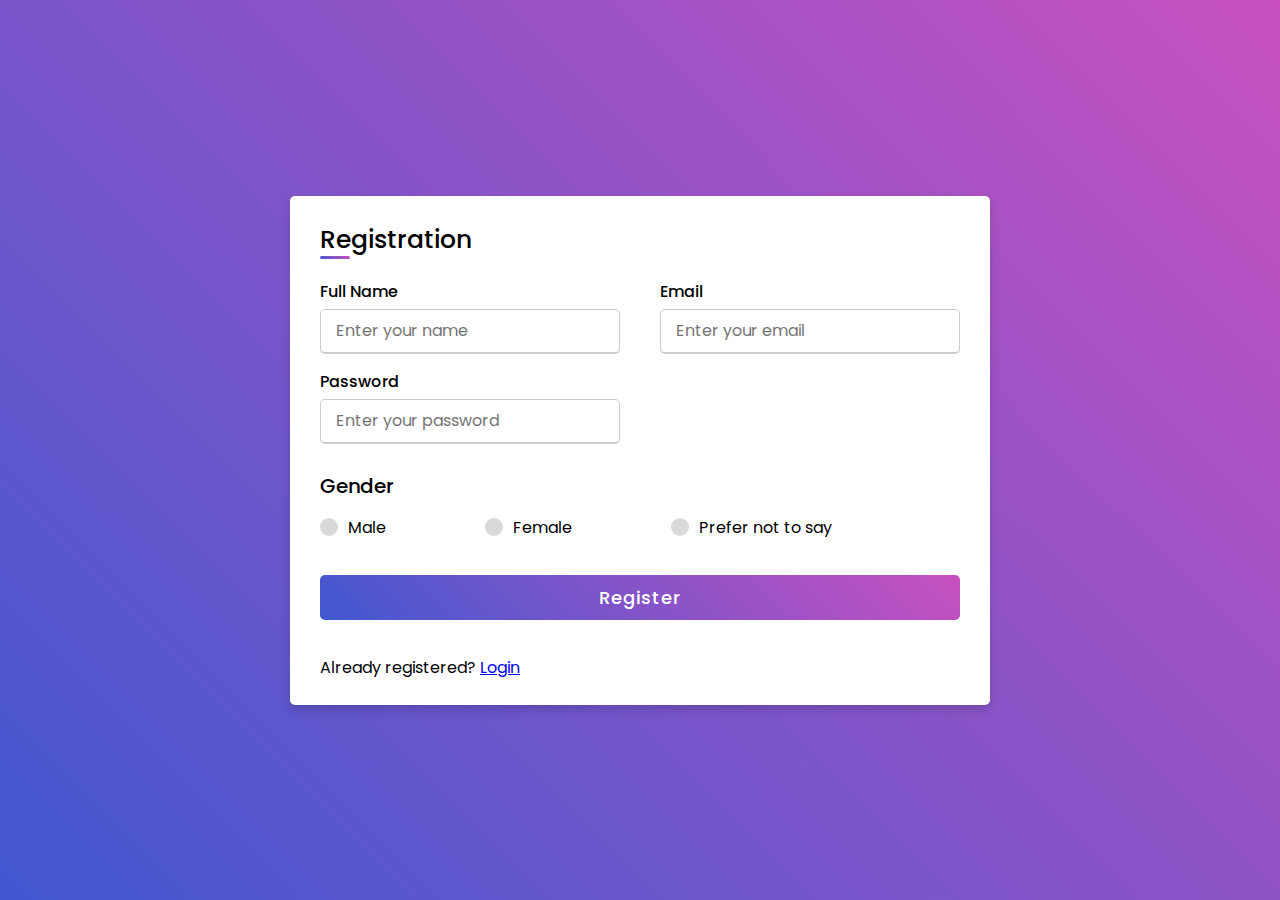
<file: schooldairy frontend/student/Register/adminreg.html>
<!DOCTYPE html>
<!-- Created By CodingLab - www.codinglabweb.com -->
<html lang="en" dir="ltr">
  <head>
    <meta charset="UTF-8">
    <title>Registration Form</title>
    <link rel="stylesheet" href="T-register.css">
     <meta name="viewport" content="width=device-width, initial-scale=1.0">
   </head>
<body>
  <script src="adminreg.js"></script>
  <div class="container">
    <div class="title">Registration</div>
    <div class="content">
      <form action="#">
      
        <div class="user-details">
          <div class="input-box">
            <span class="details">Full Name</span>
            <input id="fname" type="text" placeholder="Enter your name" required>
          </div>
      
          <div class="input-box">
            <span class="details">Email</span>
            <input id="email" type="text" placeholder="Enter your email" required>
          </div>
          <div class="input-box">
            <span class="details">Password</span>
            <input id="password" type="text" placeholder="Enter your password" required>
          </div>
        
        </div>
        <div class="gender-details">
          <input type="radio" name="gender" value="M" id="dot-1">
          <input type="radio" name="gender" value="F" id="dot-2">
          <input type="radio" name="gender" value="O" id="dot-3">
          <span class="gender-title">Gender</span>
          <div class="category">
            <label for="dot-1">
            <span class="dot one"></span>
            <span class="gender">Male</span>
          </label>
          <label for="dot-2">
            <span class="dot two"></span>
            <span class="gender">Female</span>
          </label>
          <label for="dot-3">
            <span class="dot three"></span>
            <span class="gender">Prefer not to say</span>
            </label>
          </div>
        </div>
        <div class="button">
          <input type="button" onclick="register()" value="Register">
        </div>Already registered?
         <a href="../Login/login.html">Login</a>

    </div>
  </div>

</body>
</html>
</file>
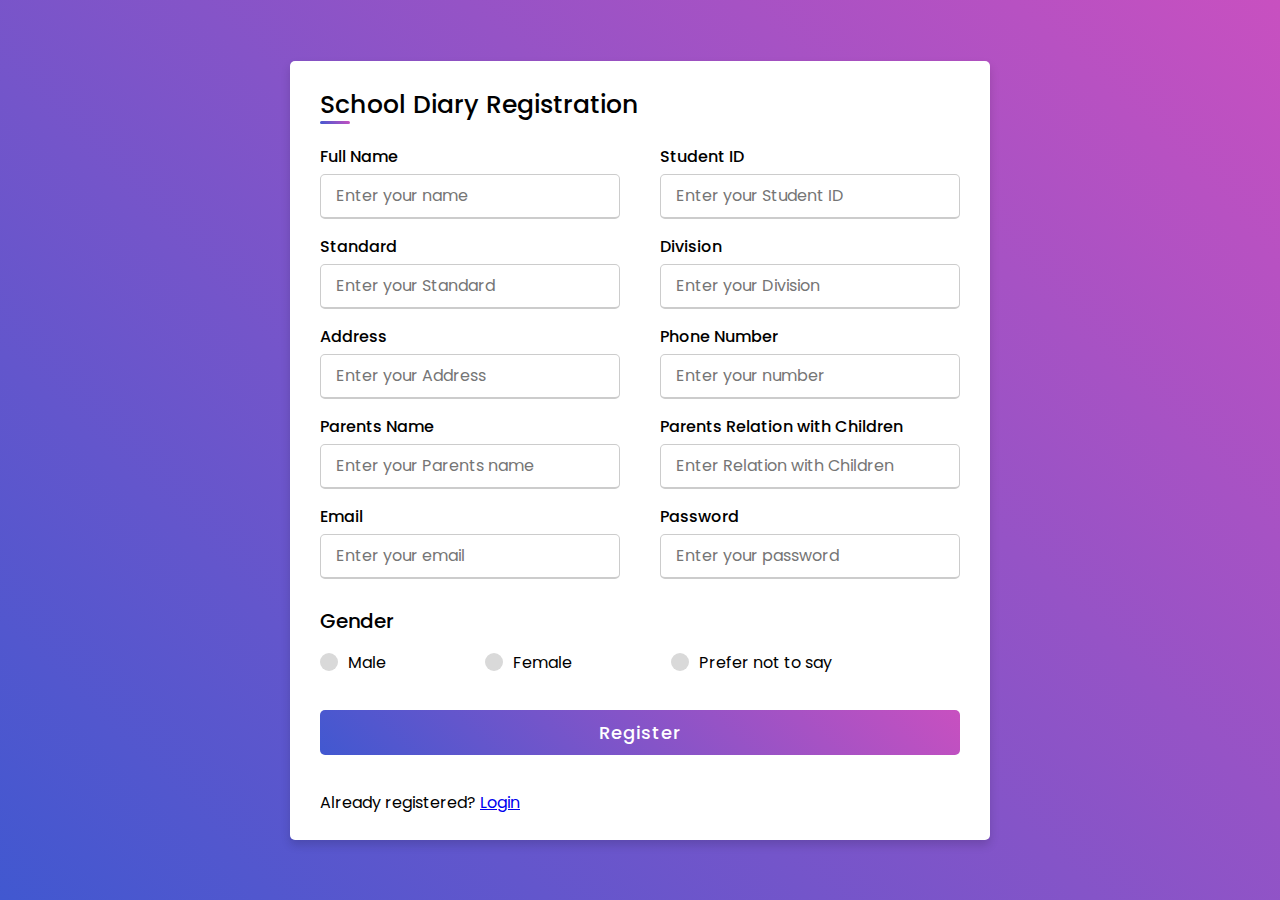
<file: schooldairy frontend/student/Register/register.html>
<!DOCTYPE html>
<!-- Created By CodingLab - www.codinglabweb.com -->
<html lang="en" dir="ltr">
  <head>
    <meta charset="UTF-8">
    <title>Registration Form </title>
    <link rel="stylesheet" href="register.css">
     <meta name="viewport" content="width=device-width, initial-scale=1.0">
   </head>
<body>
  <script src="register.js"></script>
  <div class="container">
    <div class="title">School Diary Registration</div>
  
    <div class="content">
      <form >
                <div class="user-details">
          <div class="input-box">
            <span class="details">Full Name</span>
            <input type="text" id="Full_Name" placeholder="Enter your name" required>
          </div>
          <div class="input-box">
            <span class="details">Student ID</span>
            <input type="text" id="StudentID" placeholder="Enter your Student ID" required>
          </div>
          <!-- <div class="input-box">
            <span class="details">General Register No.</span>
            <input type="text" id="Gen_Register_no" placeholder="Enter your Gen. register no." required>
          </div> -->
          <div class="input-box">
            <span class="details">Standard</span>
            <input type="text" id="Standard" placeholder="Enter your Standard" required>
          </div>
          <div class="input-box">
            <span class="details">Division</span>
            <input type="text" id="Division" placeholder="Enter your Division" required>
          </div>
          <div class="input-box">
            <span class="details">Address</span>
            <input type="text" id="Address" placeholder="Enter your Address" required>
          </div>

          <div class="input-box">
            <span class="details">Phone Number</span>
            <input type="text" id="Phone_Number" placeholder="Enter your number" required>
          </div>
          <div class="input-box">
            <span class="details">Parents Name</span>
            <input type="text" id="Parents_Name" placeholder="Enter your Parents name" required>
          </div>
          <div class="input-box">
            <span class="details">Parents Relation with Children</span>
            <input type="text" id="Relation_with_child" placeholder="Enter Relation with Children" required>
          </div>
          <div class="input-box">
            <span class="details">Email</span>
            <input id="email" type="text" placeholder="Enter your email" required>
          </div>
          <div class="input-box">
            <span class="details">Password</span>
            <input type="text" id="password" placeholder="Enter your password" required>
          </div>
          <!-- <div class="input-box">
            <span class="details">Confirm Password</span>
            <input type="text" id="Confirm Password" placeholder="Confirm your password" required>
          </div> -->
        </div>
        <div class="gender-details">
          <input type="radio" name="gender" value="M" id="dot-1">
          <input type="radio" name="gender" value="F" id="dot-2">
          <input type="radio" name="gender" value="O" id="dot-3">
          <span class="gender-title">Gender</span>
          <div class="category">
            <label for="dot-1">
            <span class="dot one"></span>
            <span class="gender">Male</span>
          </label>
          <label for="dot-2">
            <span class="dot two"></span>
            <span class="gender">Female</span>
          </label>
          <label for="dot-3">
            <span class="dot three"></span>
            <span class="gender">Prefer not to say</span>
            </label>
          </div>
        </div>
        <div class="button">
          <input type="button" onclick="register()" value="Register">
        </div>Already registered?
        <a href="../Login/login.html">Login</a>

      </form>
     
          
    </div>
  </div>

</body>
</html>
</file>
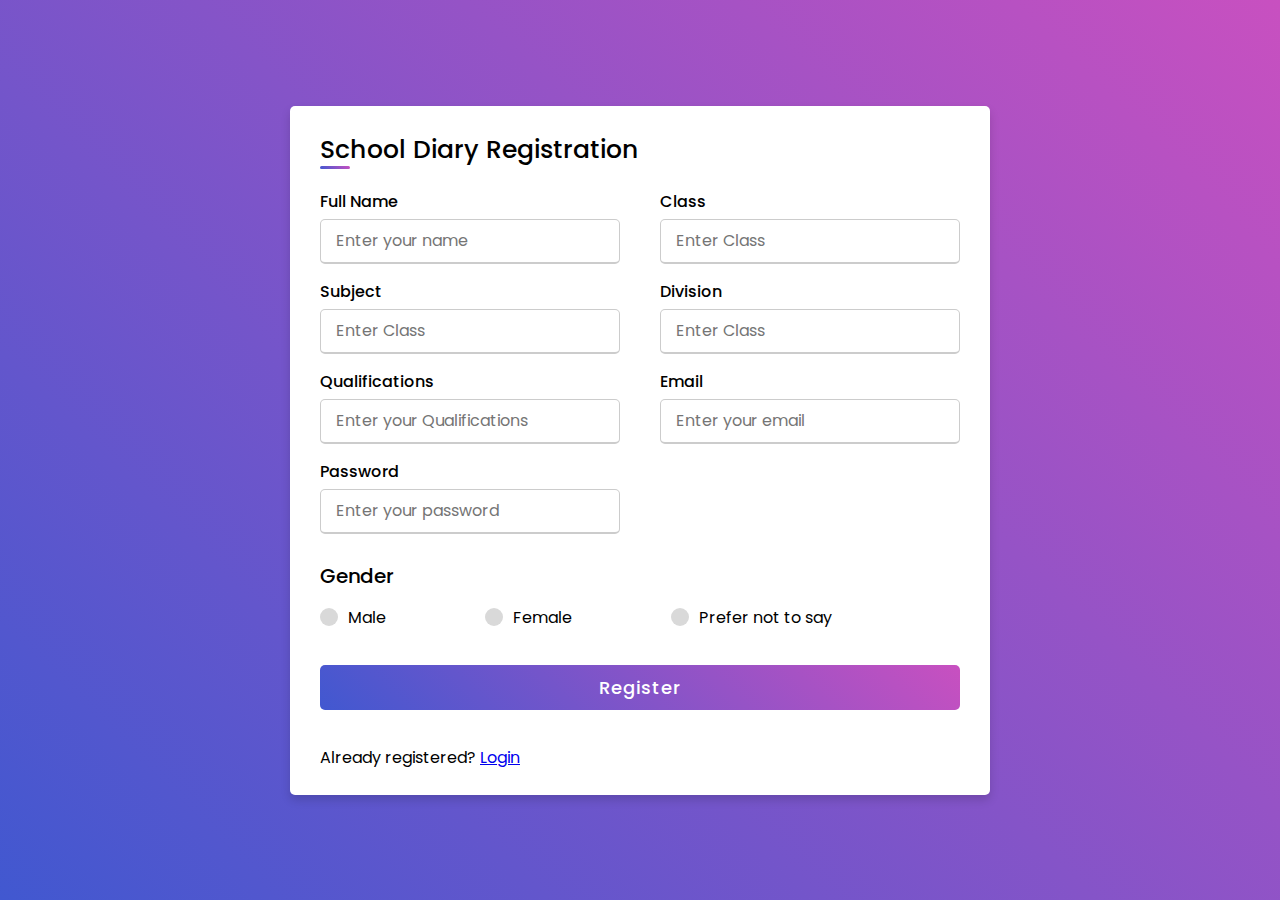
<file: schooldairy frontend/student/Register/T-register.html>
<!DOCTYPE html>
<!-- Created By CodingLab - www.codinglabweb.com -->
<html lang="en" dir="ltr">
  <head>
    <meta charset="UTF-8">
    <title>Registration Form</title>
    <link rel="stylesheet" href="T-register.css">
     <meta name="viewport" content="width=device-width, initial-scale=1.0">
   </head>
<body>
  <script src="T-register.js"></script>
  <div class="container">
    <div class="title">School Diary Registration</div>
    <div class="content">
      <form action="#">
        <!-- <div class="wrapper">
            <input type="radio" name="select" id="option-1" checked >
            <input type="radio" name="select" id="option-2">
            <label for="option-1" class="option option-1">
              <div class="dot"></div>
              <span>Student</span>
            </label>
            <label for="option-2" class="option option-2">
              <div class="dot"></div>
              <span>Teacher</span>
            </label>
          </div> -->
        <div class="user-details">
          <div class="input-box">
            <span class="details">Full Name</span>
            <input id="fname" type="text" placeholder="Enter your name" required>
          </div>
          <div class="input-box">
            <span class="details">Class</span>
            <input id="class" type="text" placeholder="Enter Class" required>
          </div>
          <div class="input-box">
            <span class="details">Subject</span>
            <input id="Subject" type="text" placeholder="Enter Class" required>
          </div>
          <div class="input-box">
            <span class="details">Division</span>
            <input id="Division" type="text" placeholder="Enter Class" required>
          </div>
          <div class="input-box">
            <span class="details">Qualifications</span>
            <input id="qualification" type="text" placeholder="Enter your Qualifications" required>
          </div>
          <div class="input-box">
            <span class="details">Email</span>
            <input id="email" type="text" placeholder="Enter your email" required>
          </div>
          <div class="input-box">
            <span class="details">Password</span>
            <input id="password" type="text" placeholder="Enter your password" required>
          </div>
          
        </div>
        <div class="gender-details">
          <input type="radio" name="gender" value="M" id="dot-1">
          <input type="radio" name="gender" value="F" id="dot-2">
          <input type="radio" name="gender" value="O" id="dot-3">
          <span class="gender-title">Gender</span>
          <div class="category">
            <label for="dot-1">
            <span class="dot one"></span>
            <span class="gender">Male</span>
          </label>
          <label for="dot-2">
            <span class="dot two"></span>
            <span class="gender">Female</span>
          </label>
          <label for="dot-3">
            <span class="dot three"></span>
            <span class="gender">Prefer not to say</span>
            </label>
          </div>
        </div>
        <div class="button">
          <input type="button" onclick="register()" value="Register">
        </div>Already registered?
         <a href="../Login/login.html">Login</a>

      </form>
    </div>
  </div>

</body>
</html>
</file>
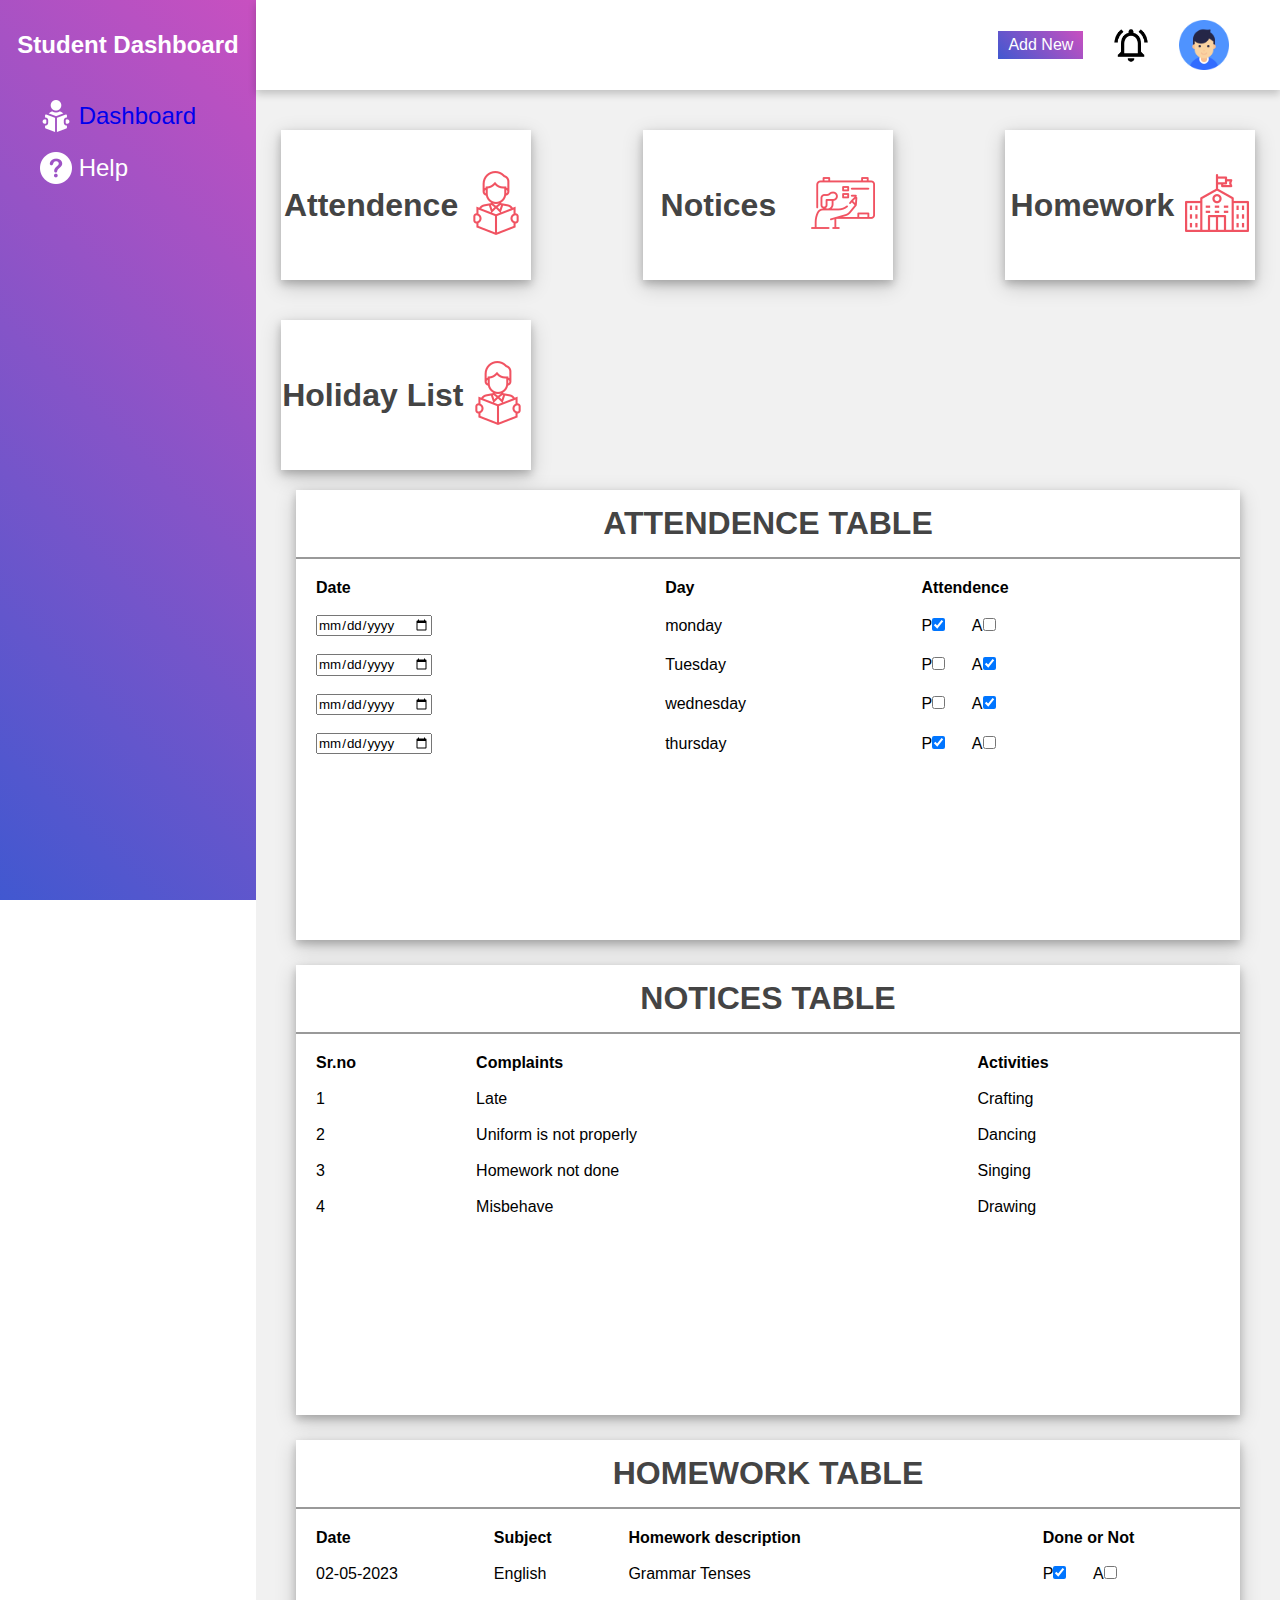
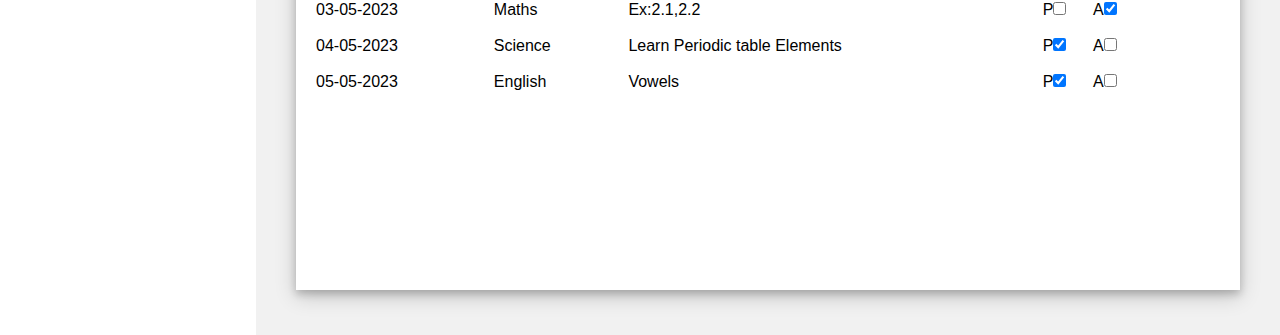
<file: schooldairy frontend/student/Student-dashboard/student-dashboard.html>
<!DOCTYPE html>
<html lang="en">
<head>
    <meta name="viewport" content="width= device-width, initial-scale=1.0">
    <link rel ="stylesheet" href="student-dashboard.css">
    <title>Student Panel</title>
    </head>
    <body>
        <script src="student_dashboard.js"></script>
        <div class="sidebar-menu">
            <div class="brand-name">
                <h2>Student Dashboard</h2>
            </div>
            <ul>

                <!-- <li><img src="dashboard (2).png" alt="">&nbsp;<a href="../Admin-dashboard/Admin_Dashboard.html">Dashboard</a> </li> -->
                <li><img src="reading-book (1).png" alt="">&nbsp; <a href="../Student-dashboard/student-dashboard.html">Dashboard</a> </li>
                <!-- <li><img src="teacher2.png" alt="">&nbsp; <a href="../Teacher-dashboard/Teacher_Dashboard.html">Teacher</a> </li> -->
                <!-- <li><img src="school.png" alt="">&nbsp;  <span>School</span></li>
                <li><img src="payment.png" alt="">&nbsp;  <span>Income</span></li> -->
                <li><img src="help-web-button.png" alt="">&nbsp;  <span>Help</span></li>
                <!-- <li><img src="settings.png" alt="">&nbsp;  <span>Settings</span></li> -->
            </ul>  
        </div>
        <div class="container">      
            <div class="header">
                <div class="nav">
                    <div class="search">
                        <!-- <input type="text" placeholder="Search.."> -->
                        <!-- <button type="submit"><img src="search.png" alt=""></button> -->
                    </div>
                    <div class="user">
                        <a href="#" class="btn">Add New</a>
                        <img src="notifications.png" alt="">
                        <div class="img-case">
                            <img  onclick="openCard()" src="user.png" alt="">
                            <br>
                            <div class="card" id="card_1" style="display:none;">
                                <button onclick="viewProfile()">View Profile</button>
                                <button onclick="logout()">Logout</button>
                              </div>
                              
                        </div>
                    </div>
                </div>
            </div>
        <div class="content">
        <div class="cards">
            <div class="card">
                <div class="box">
                    <h1>Attendence</h1>
                    <!-- <h3>Students</h3> -->
                </div>
                <div class="icon-case">
                  <img src="students.png" alt="">  
                </div>
            </div>
                <div class="card">
                    <div class="box">
                        <h1>Notices</h1>
                        <!-- <h3>Teachers</h3> -->
                    </div>
                    <div class="icon-case">
                      <img src="teachers.png" alt="">  
                    </div>
                </div>
                <div class="card">
                    <div class="box">
                        <h1>Homework</h1>
                        <!-- <h3>School</h3> -->
                    </div>
                    <div class="icon-case">
                      <img src="schools.png" alt="">  
                    </div>
                </div>  
                 <div class="card">
                    <div class="box">
                        <h1 onclick="viewHolidayList()">Holiday List</h1>
                        <!-- <h3>Income</h3> -->
                    </div>
                    <div class="icon-case">
                      <img src="students.png" alt="">  
                    </div>
                </div>
        
        <div class="content-2">
                <!-- ..........................................ATTENDENCE................................................. -->
                <div class="attendence">
                    <div class="title">
                        <h1>ATTENDENCE TABLE</h1>
                        <!-- <a href="#" class="btn">View All </a> -->
                    </div>
                     <table>
                        <tr>
                            <th>Date</th>
                            <th>Day</th>
                            <th>Attendence</th>
                            <!-- <th></th> -->
                        </tr>
                        <tr>
                            <td><input type="date"></td>
                            <td>monday</td>
                            <td><span>P</span><input type="checkbox"checked> &nbsp;  &nbsp;  &nbsp;<span>A</span><input type="checkbox" value="false"></td>
                            <td></td>

                            <!-- <td><a href="#" class="btn">View</a></td> -->
    
                        </tr>
                        <tr>
                            <td><input type="date"></td>
                            <td>Tuesday</td>
                            <td><span>P</span><input type="checkbox"> &nbsp;  &nbsp;  &nbsp;<span>A</span><input type="checkbox" checked></td>
                            <td></td>
                            <!-- <td><a href="#" class="btn">View</a></td> -->
    
                        </tr>
                        <tr>
                            <td><input type="date"></td>
                            <td>wednesday</td>
                            <td><span>P</span><input type="checkbox"> &nbsp;  &nbsp;  &nbsp;<span>A</span><input type="checkbox" checked></td>
                            <td></td>
                            <!-- <td><a href="#" class="btn">View</a></td> -->
    
                        </tr>
                        <tr>
                            <td><input type="date"></td>
                            <td>thursday</td>
                            <td><span>P</span><input type="checkbox"checked> &nbsp;  &nbsp;  &nbsp;<span>A</span><input type="checkbox" ></td>
                            
                            <!-- <td><a href="#" class="btn">View</a></td> -->
    
                        </tr>
    
                     </table>
                    </div>
                    <!-- ..............................................NOTICES....................................................... -->
                    <div class="notices">
                        <div class="title">
                            <h1>NOTICES TABLE</h1>
                            <!-- <a href="#" class="btn">View All </a> -->
                        </div>
                         <table>
                            <tr>
                                <th>Sr.no</th>
                                 <!-- <th>Holidays &nbsp;</th> -->
                                <th>Complaints&nbsp;</th>
                                <!-- <th>Notices&nbsp;</th> -->
                                <th>Activities&nbsp;</th> 
                            </tr>
                            <tr>
                                <td>1</td>
                                <td>Late</td>
                                <td>Crafting</td>
         
                            </tr>
                            <tr>
                                <td>2</td>
                                <td>Uniform is not properly</td>
                                <td>Dancing</td>
        
                            </tr>
                            <tr>
                                <td>3</td>
                                <td>Homework not done</td>
                                <td>Singing</td>
                            </tr>
                            <tr>
                                <td>4</td>
                                <td>Misbehave</td>
                                <td>Drawing</td>        
                            </tr>
        
                         </table>
                        </div>
                        <!-- ..............................................HOMEWORK........................................... -->
                        <div class="homework">
                            <div class="title">
                                <h1>HOMEWORK TABLE</h1>
                                <!-- <a href="#" class="btn">View All </a> -->
                            </div>
                             <table>
                                <tr>
                                    <th>Date</th>
                                    <th>Subject</th>
                                    <th>Homework description</th>
                                    <th>Done or Not</th>
                                    <!-- <th>View</th> -->
                                    <!-- <th></th> -->
                                </tr>
                                <tr>
                                    <td>02-05-2023</td>
                                    <td>English</td>
                                    <td>Grammar Tenses</td>
                            <td><span>P</span><input type="checkbox"checked> &nbsp;  &nbsp;  &nbsp;<span>A</span><input type="checkbox" value="false"></td>
            
                                </tr>
                                <tr>
                                    <td>03-05-2023</td>
                                    <td>Maths</td>
                                    <td>Ex:2.1,2.2</td>
                            <td><span>P</span><input type="checkbox"false> &nbsp;  &nbsp;  &nbsp;<span>A</span><input type="checkbox" value="checked" checked></td>
            
                                </tr>
                                <tr>
                                    <td>04-05-2023</td>
                                    <td>Science</td>
                                    <td>Learn Periodic table Elements</td>
                            <td><span>P</span><input type="checkbox"checked> &nbsp;  &nbsp;  &nbsp;<span>A</span><input type="checkbox" value="false"></td>
            
                                </tr>
                                <tr>
                                    <td>05-05-2023</td>
                                    <td>English</td>
                                    <td>Vowels</td>
                            <td><span>P</span><input type="checkbox"checked> &nbsp;  &nbsp;  &nbsp;<span>A</span><input type="checkbox" value="false"></td>
            
                                </tr>
            
                             </table>
                            </div>
                            <!-- ..........................................COMPLAINTS........................................ -->
                            <!-- <div class="complaints">
                                <div class="title">
                                    <h2>COMPLAINTS</h2>
                                    <a href="#" class="btn">View All </a>
                                </div>
                                 <table>
                                    <tr>
                                        <th>Name</th>
                                        <th>School</th>
                                        <th>Amount</th>
                                        <th>Option</th>
                                    </tr>
                                    <tr>
                                        <td>Jhon Doe</td>
                                        <td>St. James College</td>
                                        <td>$120</td>
                                        <td><a href="#" class="btn">View</a></td>
                
                                    </tr>
                                    <tr>
                                        <td>Jhon Doe</td>
                                        <td>St. James College</td>
                                        <td>$120</td>
                                        <td><a href="#" class="btn">View</a></td>
                
                                    </tr>
                                    <tr>
                                        <td>Jhon Doe</td>
                                        <td>St. James College</td>
                                        <td>$120</td>
                                        <td><a href="#" class="btn">View</a></td>
                
                                    </tr>
                                    <tr>
                                        <td>Jhon Doe</td>
                                        <td>St. James College</td>
                                        <td>$120</td>
                                        <td><a href="#" class="btn">View</a></td>
                
                                    </tr>
                
                                 </table>
                                </div> -->
                                <!-- .............................................................................................. -->
                    <!-- <div class="new-students">
                <div class="title">
                    <h2>New Students</h2>
                    <a href="#" class="btn">View All </a>
                </div>
                <table>
                    <tr>
                        <th>Profile</th>
                        <th>Name</th>
                        <th>option</th>
                    </tr>
                    <tr>
                        <td><img src="user(1).png" alt=""></td>
                        <td>Jhon Steve Deo</td>
                        <td><img src="info.png" alt=""></td>
                    </tr>
                    <tr>
                        <td><img src="user(1).png" alt=""></td>
                        <td>Jhon Steve Deo</td>
                        <td><img src="info.png" alt=""></td>
                    </tr>
                    <tr>
                        <td><img src="user(1).png" alt=""></td>
                        <td>Jhon Steve Deo</td>
                        <td><img src="info.png" alt=""></td>
                    </tr>
                    <tr>
                        <td><img src="user(1).png" alt=""></td>
                        <td>Jhon Steve Deo</td>
                        <td><img src="info.png" alt=""></td>
                    </tr>
                </table>
            </div> -->
            </div>
            
        </div>
    </div>
    </div>
    </body>
</html>
</file>
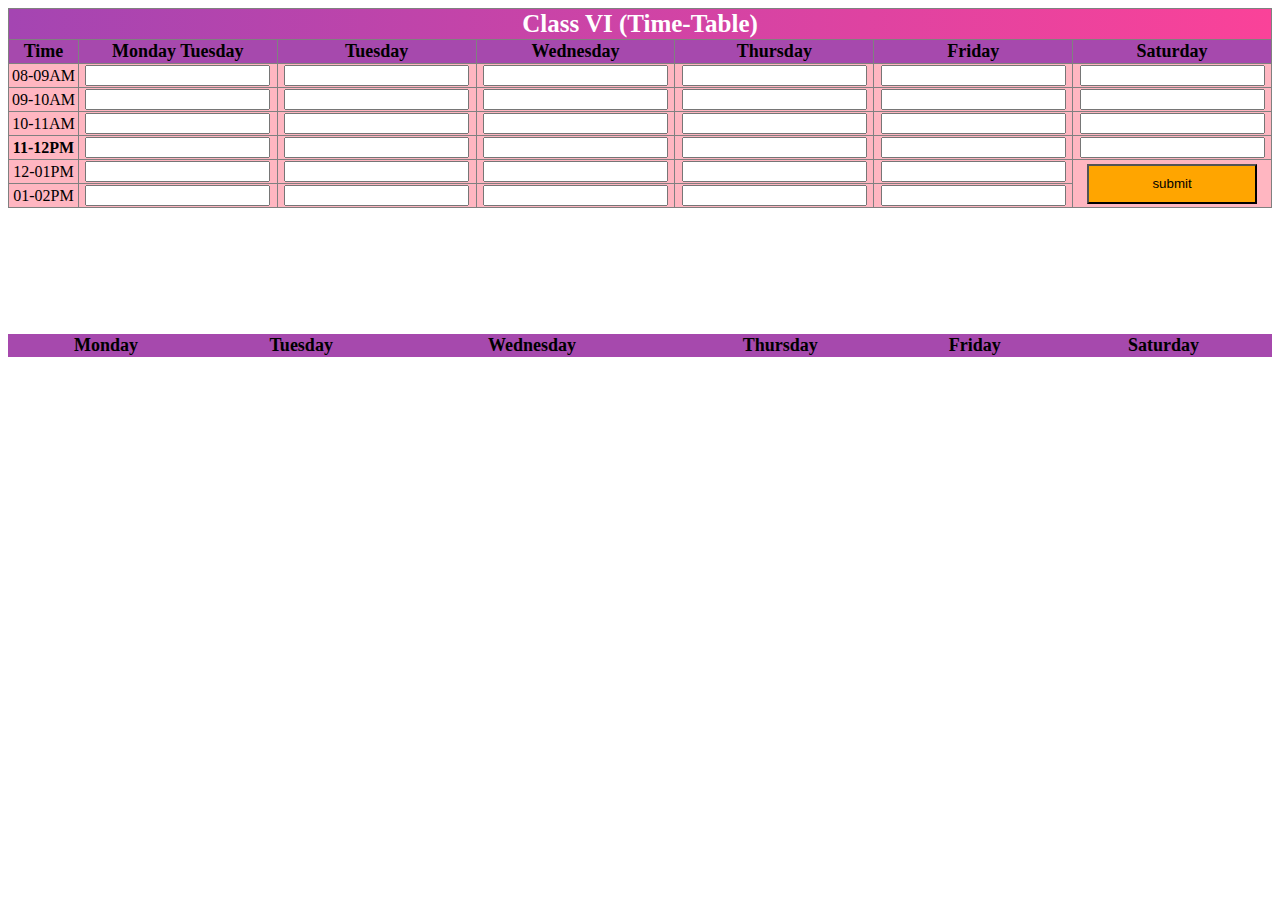
<file: schooldairy frontend/student/student_list/timetable1.html>
<!DOCTYPE html>
<html lang="en">
<head>
    <meta charset="UTF-8">
    <meta http-equiv="X-UA-Compatible" content="IE=edge">
    <meta name="viewport" content="width=device-width, initial-scale=1.0">
    <link rel ="stylesheet" href="timetable1.css">
    <title>Timetable</title>
</head>
<body>
    <script src="timetable1.js"></script>
    <form>
    <table border="n">
    <tr class="a">
        <th colspan="7">Class VI (Time-Table)</th>
    </tr>
    <tr class="b">
        <th>Time</th>
        <th>Monday Tuesday</th>
        <th>Tuesday</th>
        <th>Wednesday</th>
        <th>Thursday</th>
        <th>Friday</th>
        <th>Saturday</th>
        
    </tr>
    <tr>
        <td>08-09AM</td>
        <td><input type="text"id="Subject1"></td>
        <td><input type="text"id="Subject2"></td>
        <td><input type="text"id="Subject3"></td>
        <td><input type="text"id="Subject4"></td>
        <td><input type="text"id="Subject5"></td>
        <td><input type="text"id="Subject6"></td>
    </tr>
    <tr>
        <td>09-10AM</td>
        <td><input type="text"id="Subject7"></td>
        <td><input type="text"id="Subject8"></td>
        <td><input type="text"id="Subject9"></td>
        <td><input type="text"id="Subject10"></td>
        <td><input type="text"id="Subject11"></td>
        <td><input type="text"id="Subject12"></td>
    </tr>
    <tr>
        <td>10-11AM</td>
        <td><input type="text"id="Subject13"></td>
        <td><input type="text"id="Subject14"></td>
        <td><input type="text"id="Subject15"></td>
        <td><input type="text"id="Subject16"></td>
        <td><input type="text"id="Subject17"></td>
        <td><input type="text"id="Subject18"></td>
    </tr>
    <tr class="c">
        <td>11-12PM</td>
        <td><input type="text"id="Subject19"></td>
        <td><input type="text"id="Subject20"></td>
        <td><input type="text"id="Subject21"></td>
        <td><input type="text"id="Subject22"></td>
        <td><input type="text"id="Subject23"></td>
        <td><input type="text"id="Subject24"></td>
    </tr>
    <tr>
        <td>12-01PM</td>
        <td><input type="text"id="Subject25"></td>
        <td><input type="text"id="Subject26"></td>
        <td><input type="text"id="Subject27"></td>
        <td><input type="text"id="Subject28"></td>
        <td><input type="text"id="Subject29"></td>
        <td rowspan="2"><button   onclick="createTable()" value="createTable" style="height: 40px; width: 170px; background-color:orange;">submit</button></td>
        
        
    </tr>
    <tr>
        <td>01-02PM</td>
        <td><input type="text"id="Subject30"></td>
        <td><input type="text"id="Subject31"></td>
        <td><input type="text"id="Subject32"></td>
        <td><input type="text"id="Subject33"></td>
        <td><input type="text"id="Subject34"></td>
        
    </tr>
    </table>
    <br><br><br><br><br><br><br>
    <table id="myTable">
        <thead>
          
          <tr class="b">
            <th>Monday</th>
            <th>Tuesday</th>
            <th>Wednesday</th>
            <th>Thursday</th>
            <th>Friday</th>
            <th>Saturday</th>
          </tr>
        </thead>
        <tbody></tbody>
      </table>
  
      <script>
        const data = JSON.parse(localStorage.getItem("timeTableList") || '[]');
        const tableBody = document.querySelector("#myTable tbody");
        data.forEach((item) => {
          const row = document.createElement("tr");
        console.log('data',item);
          Object.values(item).forEach((value) => {
            const cell = document.createElement("td");
            cell.textContent = value;
            row.appendChild(cell);
          });
          tableBody.appendChild(row);
        });
        
      </script>
</form>
</body>
</html>
</file>
<file: schooldairy frontend/student/html-code-for-student-profile/css/demo.css>
/* ******************************************************
	Author URI: https://codeconvey.com/
	Demo Purpose Only - May not require to add.
	font-family: "Raleway",sans-serif;
*********************************************************/

@import url('https://fonts.googleapis.com/css?family=Raleway:400,500,600,700,800,900');



html {
  box-sizing: border-box;
}
*, *:before, *:after {
  box-sizing: inherit;
}

article, header, section, aside, details, figcaption, figure, footer, header, hgroup, main, nav, section, summary {
    display: block;
}
body {
    color: #222;
    font-size: 100%;
    line-height: 24px;
    margin: 0;
	padding:0;
	font-family: "Raleway",sans-serif;
}
a{
	font-family: "Raleway",sans-serif;
	text-decoration: none;
	outline: none;
}
a:hover, a:focus {
	color: #373e18;
}
section {
    float: left;
    width: 100%;
	padding-bottom:3em;
}
h2 {
    color: #1a0e0e;
    font-size: 26px;
    font-weight: 700;
    margin: 0;
    line-height: normal;
	text-transform:uppercase;
}
h2 span {
    display: block;
    padding: 0;
    font-size: 18px;
    opacity: 0.7;
    margin-top: 5px;
	text-transform:uppercase;
}

#float-right{
	float:right;	
}

/* ******************************************************
	Script Top
*********************************************************/

.ScriptTop {
    background: #fff none repeat scroll 0 0;
    float: left;
    font-size: 0.69em;
    font-weight: 600;
    line-height: 2.2;
    padding: 12px 0;
    text-transform: uppercase;
    width: 100%;
}

/* To Navigation Style 1*/
.ScriptTop ul {
    margin: 24px 0;
    padding: 0;
    text-align: left;
}
.ScriptTop li{
	list-style:none;	
	display:inline-block;
}
.ScriptTop li a {
    background: #6a4aed none repeat scroll 0 0;
    color: #fff;
    display: inline-block;
    font-size: 14px;
    font-weight: 600;
    padding: 5px 18px;
    text-decoration: none;
    text-transform: capitalize;
}
.ScriptTop li a:hover{
	background:#000;
	color:#fff;
}


/* ******************************************************
	Script Header
*********************************************************/

.ScriptHeader {
    float: left;
    width: 100%;
    padding: 2em 0;
}
.rt-heading {
    margin: 0 auto;
	text-align:center;
}
.Scriptcontent{
	line-height:28px;	
}
.ScriptHeader h1{
	font-family: "brandon-grotesque", "Brandon Grotesque", "Source Sans Pro", "Segoe UI", Frutiger, "Frutiger Linotype", "Dejavu Sans", "Helvetica Neue", Arial, sans-serif;
  text-rendering: optimizeLegibility;
  -webkit-font-smoothing: antialiased;
    color: #6a4aed;
    font-size: 26px;
    font-weight: 700;
    margin: 0;
    line-height: normal;

}
.ScriptHeader h2 {
    color: #312c8f;
    font-size: 20px;
    font-weight: 400;
    margin: 5px 0 0;
    line-height: normal;

}
.ScriptHeader h1 span {
    display: block;
    padding: 0;
    font-size: 22px;
    opacity: 0.7;
    margin-top: 5px;

}
.ScriptHeader span {
    display: block;
    padding: 0;
    font-size: 22px;
    opacity: 0.7;
    margin-top: 5px;
}




/* ******************************************************
	Live Demo
*********************************************************/





/* ******************************************************
	Responsive Grids
*********************************************************/

.rt-container {
	margin: 0 auto;
	padding-left:12px;
	padding-right:12px;
}
.rt-row:before, .rt-row:after {
  display: table;
  line-height: 0;
  content: "";
}

.rt-row:after {
  clear: both;
}
[class^="col-rt-"] {
  box-sizing: border-box;
  -webkit-box-sizing: border-box;
  -moz-box-sizing: border-box;
  -o-box-sizing: border-box;
  -ms-box-sizing: border-box;
  padding: 0 15px;
  min-height: 1px;
  position: relative;
}


@media (min-width: 768px) {
  .rt-container {
    width: 750px;
  }
  [class^="col-rt-"] {
    float: left;
    width: 49.9999999999%;
  }
  .col-rt-6, .col-rt-12 {
    width: 100%;
  }
  
}

@media (min-width: 1200px) {
	.rt-container {
		width: 1170px;
	}
	.col-rt-1 {
		width:16.6%;
	}
	.col-rt-2 {
		width:30.33%;
	}
	.col-rt-3 {
		width:50%;
	}
	.col-rt-4 {
		width: 67.664%;
	}
	.col-rt-5 {
		width: 83.33%;
	}
	

}

@media only screen and (min-width:240px) and (max-width: 768px){
	 .ScriptTop h1, .ScriptTop ul {
		text-align: center;
	}
	.ScriptTop h1{
		margin-top:0;
		margin-bottom:15px;
	}
	.ScriptTop ul{
		 margin-top:12px;		
	}
	
	.ScriptHeader h1,
	.ScriptHeader h2, 
	.scriptnav ul{
		text-align:center;	
	}
	.scriptnav ul{
		 margin-top:12px;		
	}
	#float-right{
		float:none;	
	}
	
}
</file>
<file: schooldairy frontend/student/html-code-for-student-profile/css/style.css>
body {
    background: #67B26F;  /* fallback for old browsers */
    background: -webkit-linear-gradient(to right, #4ca2cd, #67B26F);  /* Chrome 10-25, Safari 5.1-6 */
    background: linear-gradient(to right, #4ca2cd, #67B26F); /* W3C, IE 10+/ Edge, Firefox 16+, Chrome 26+, Opera 12+, Safari 7+ */
    padding: 0;
    margin: 0;
    font-family: 'Lato', sans-serif;
    color: #000;
}

.student-profile .card {
    border-radius: 10px;
}

.student-profile .card .card-header .profile_img {
    width: 150px;
    height: 150px;
    object-fit: cover;
    margin: 10px auto;
    border: 10px solid #ccc;
    border-radius: 50%;
}

.student-profile .card h3 {
    font-size: 20px;
    font-weight: 700;
}

.student-profile .card p {
    font-size: 16px;
    color: #000;
}

.student-profile .table th,
.student-profile .table td {
    font-size: 14px;
    padding: 5px 10px;
    color: #000;
}
</file>
<file: schooldairy frontend/student/Admin-dashboard/Admin_Dashboard.css>
*{
    margin: 0; 
    padding: 0; 
    box-sizing: border-box; 
    font-family: 'Poppins', sans-serif;
}

body {
min-height: 100vh;
}
a{
    text-decoration: none;
}
li {
    list-style: none;
}
h1,h2{
    color: #444;
}
h3{
    color: #999;

}
.btn {
 background: linear-gradient(-135deg, #c850c0, #4158d0); 
 color: white; 
 padding: 5px 10px; 
 text-align: center;   
}    
.btn:hover{
color: linear-gradient(-135deg, #c850c0, #4158d0);
background: linear-gradient(-135deg, #c850c0, #4158d0); 
padding: 3px 8px;
border: 2px solid linear-gradient(-135deg, #c850c0, #4158d0);
}
.title{
    display: flex;
    align-items: center;
    justify-content: space-around;
    padding: 15px 10px;
    border-bottom: 2px solid #999;
}
table{
    padding: 10px;
}
th,td{
    text-align: left;
    padding: 8px;
}
.sidebar-menu {
    position: fixed; 
    background: linear-gradient(-135deg, #c850c0, #4158d0); 
    width: 20vw; 
    min-height: 100vh;
    display: flex; 
    flex-direction: column;
}
.sidebar-menu .brand-name {

height: 10vh;    
display: flex;    
align-items: center; 
justify-content: center;
}    
.sidebar-menu li{
font-size: 24px; 
padding: 10px 40px;    
color: white;    
display: flex;    
align-items: center;
}
.sidebar-menu li:hover{
    background: black;
    color: linear-gradient(-135deg, #c850c0, #4158d0);
}


.container {
position: absolute;
right: 0;
width: 80vw;
height: 100vh;
background: #f1f1f1;
}
.container .header{
position: fixed;
top: 0; 
right: 0;
width: 80vw;
height: 10vh; 
background: white;
display: flex;
align-items: center; 
justify-content: center;
box-shadow: 0 4px 8px rgba(0, 0, 0, 0.2);
z-index: 1;
}
.container .header .nav{
width: 90%;
display: flex; 
align-items: center;
}
.container .header .nav .search {
flex: 3;
display: flex;
justify-content: center;
}

.container .header .nav .search input[type=text]{
border: none; 
background: #f1f1f1;
padding: 10px; 
width: 50%;
}
.container .header .nav .search button{
    width: 40px;  
    height: 40px;
    border: none;
    display: flex;
    align-items: center;
    justify-content: center;
}
.container .header .nav .search button img{
    width: 30px;
    height: 30px;  
}
.container .header .nav .user {
flex: 1;
display: flex;
justify-content: space-between;
align-items: center;
}
.container .header .nav .user img{
    width: 40px;
    height: 40px;
}
.container .header .nav .user .img-case {
 position: relative;
 width: 50px;
 height: 50px;
}


.container .header .nav .user .img-case .card {
    width: 50px;
    height: 50px;
margin-top: 40px;
margin-right: 150px;
}

 .container .header .nav .user .img-case img{
position: absolute;
top: 0;
left: 0;
width: 100%;
height: 100%;
}


.container .content {
    position: relative;
    margin-top: 10vh;
    min-height: 90vh;
    background: #f1f1f1;
}
.container .content .cards{
    padding: 20px 15px;
    display: flex;
    align-items: center;
    justify-content: space-between;
    flex-wrap: wrap;
}
.container .content .cards .card{
    width: 250px;
    height: 150px;
    background: white;
    margin: 20px 10px;
    display: flex;
    align-items: center;
    justify-content: space-around;
    box-shadow: 0 4px 8px 0 rgba(0, 0, 0, 0.2), 0 6px 20px 0 rgba(0, 0, 0, 0.19);
}

.container .content  .content-2 {
    min-height: 60vh;
    display: flex;
    justify-content: space-around;
    align-items: flex-start;
    flex-wrap: wrap;
}
/* ............................students.................................. */
.container .content .cards .content-2 .students{
    min-height: 50vh;
    min-width: 100vh;
    flex: 5;
    background: white;
    margin: 0 25px 25px 25px;
    box-shadow: 0 4px 8px 0 rgba(0, 0, 0, 0.2), 0 6px 20px 0 rgba(0, 0, 0, 0.19);
    display: flex;
    flex-direction: column;
}
/* ...............................teacher............................... */
.container .content .cards .content-2 .teacher{
    min-height: 50vh;
    min-width: 100vh;
    flex: 5;
    background: white;
    margin: 0 25px 25px 25px;
    box-shadow: 0 4px 8px 0 rgba(0, 0, 0, 0.2), 0 6px 20px 0 rgba(0, 0, 0, 0.19);
    display: flex;
    flex-direction: column;
}
    /* ..............................dropdownmenus....................... */

        /* background: #0a0a23;
        min-height:100vh;
        display:flex;
        justify-content:center;
        align-items:center;
      } */
      
      .container .content .cards .content-2 .teacher .dropdown {
        display: inline-block;
        position: relative;
      }
      
      button{
        border:none;
        border-radius:5px;
        padding:15px 30px;
        font-size:18px;
        cursor:pointer;
      }
      
      button:hover{
        background-color:#ddd;
      }
      
      .container .content .cards .content-2 .teacher .dropdown .dropdown-options {
        display: none;
        position: absolute;
        overflow: auto;
        background-color:#fff;
        border-radius:5px;
        box-shadow: 0px 10px 10px 0px rgba(0,0,0,0.4);
      }
      
      .container .content .cards .content-2 .teacher .dropdown:hover .dropdown-options {
        display: block;
      }
      
      .container .content .cards .content-2 .teacher .dropdown .dropdown-options a {
        display: block;
        color: #000000;
        padding: 5px;
        text-decoration: none;
        padding:20px 40px;
      }
      
      .container .content .cards .content-2 .teacher .dropdown .dropdown-options a:hover {
        color: #0a0a23;
        background-color: #ddd;
        border-radius:5px;
      }
      
/* .................................notices............................. */
.container .content .cards .content-2 .notices{
    min-height: 50vh;
    min-width: 100vh;
    flex: 5;
    background: white;
    margin: 0 25px 25px 25px;
    box-shadow: 0 4px 8px 0 rgba(0, 0, 0, 0.2), 0 6px 20px 0 rgba(0, 0, 0, 0.19);
    display: flex;
    flex-direction: column;
}
/* ................................complaints.............................. */
.container .content .cards .content-2 .complaints{
    min-height: 50vh;
    min-width: 100vh;
    flex: 5;
    background: white;
    margin: 0 25px 25px 25px;
    box-shadow: 0 4px 8px 0 rgba(0, 0, 0, 0.2), 0 6px 20px 0 rgba(0, 0, 0, 0.19);
    display: flex;
    flex-direction: column;
}
.container .content .cards .content-2 .new-students{
    flex: 2;
    background: white;
    min-height: 50vh;
    margin: 0 25px;
    box-shadow: 0 4px 8px 0 rgba(0, 0, 0, 0.2), 0 6px 20px 0 rgba(0, 0, 0, 0.19);
    display: flex;
    flex-direction: column;
}
.container .content .content-2 .new-students table td:nth-child(1) img{
    height: 40px;
    width: 40px;
}
@media screen and (max-width: 1050px) {
    .sidebar-menu li{
        font-size: 18px;
    }
}
@media screen and (max-width: 940px){
    .sidebar-menu li span{
        display: none;

    }
    .sidebar-menu{
        align-items: center;
    }
    .sidebar-menu li img{
        width: 40px;
        height: 40px;
    }
    .sidebar-menu li:hover{
        background: linear-gradient(-135deg, #c850c0, #4158d0);
        padding: 8px 38px;
        border: 2px solid white;
    }
}
@media screen and (max-width: 536px){
    .brand-name h1{
        font-size: 16px;
    }
    .container .content .cards{
        justify-content: center;
    }
    .sidebar-menu li img{
        width: 30ox;
        height: 30px;

    }
    .container .content .content-2 .recent-payments table th:nth-child(2),
    .container .content .content-2 .recent-payments table td:nth-child(2){
        display: none;
    }

}


.teacher form{
    padding: 5px 5px;
  }
  .teacher form .field{
    height: 50px;
    width: 55%;
    margin-top: 20px;
    position: relative;
  }
  .teacher form .field input{
    height: 100%;
    width: 100%;
    outline: none;
    font-size: 17px;
    padding-left: 10px;
    border:  solid lightgrey;
    /* border-radius: ; */
    /* transition: all 0.3s ease; */
  }
  .teacher form .field input:focus,
  form .field input:valid{
    border-color: #00030f;
  }



  
  /* form .field input[type="submit"]{
    color: #fff;
    border: none;
    padding-left: 0;    
    height: 20px;
    margin-left: 200px;
    width: 10px;
    margin-top: -1px;
    font-size: 20px;
    font-weight: 500;
    cursor: pointer;
    background: linear-gradient(-135deg, #c850c0, #4158d0);
    /* transition: all 0.3s ease; */
  /* }
  form .field input[type="submit"]:active{
    transform: scale(0.95);
  }  */

  /* ky kraych css apply kraycha aahe
    
  
  */

  /* .notices form{
    padding: 5px 5px;
  }
  .notices form .field{
    height: 50px;
    width: 55%;
    margin-top: 20px;
    position: relative;
  }
  .notices form .field input{
    height: 100%;
    width: 50%;
    outline: none;
    font-size: 17px;
    padding-left: 10px;
    border:  solid lightgrey;
    /* border-radius: ; */
    /* transition: all 0.3s ease; */
  /* }
  .notices form .field input:focus,
  form .field input:valid{
    border-color: #00030f;
  } */
</file>
<file: schooldairy frontend/student/Holidays/holidays.css>
.htwo {
    background: linear-gradient(-135deg, #c850c0, #4158d0);
    color: white;
    padding: 5px;
    font-size: 24px;
    text-align: center;
    border-radius: 5px;
    margin-bottom: 15px;
    border-bottom: 3px solid #53c40c;
}
table {
    margin: 0 0 1.5em;
    width: 100%;
}
table {
    border-collapse: separate;
    border-spacing: 0;
    border-width: 1px 0 0 1px;
    margin: 0 0 1.5em;
    width: 100%;
}
.table, th, td {
    border: 1px solid #ddd;
    border-collapse: collapse;
    padding: 5px;
}
.main{
    width: 900px;
    margin-left: 300px;
}
</file>
<file: schooldairy frontend/student/Register/T-register.css>
@import url('https://fonts.googleapis.com/css2?family=Poppins:wght@200;300;400;500;600;700&display=swap');
*{
  margin: 0;
  padding: 0;
  box-sizing: border-box;
  font-family: 'Poppins',sans-serif;
}
body{
  height: 100vh;
  display: flex;
  justify-content: center;
  align-items: center;
  padding: 10px;
  background:  linear-gradient(-135deg, #c850c0, #4158d0);
}
.container{
  max-width: 700px;
  width: 100%;
  background-color: #fff;
  padding: 25px 30px;
  border-radius: 5px;
  box-shadow: 0 5px 10px rgba(0,0,0,0.15);
}
.container .title{
  font-size: 25px;
  font-weight: 500;
  position: relative;
}
.container .title::before{
  content: "";
  position: absolute;
  left: 0;
  bottom: 0;
  height: 3px;
  width: 30px;
  border-radius: 5px;
  background:  linear-gradient(-135deg, #c850c0, #4158d0);
}
.content form .user-details{
  display: flex;
  flex-wrap: wrap;
  justify-content: space-between;
  margin: 20px 0 12px 0;
}
form .user-details .input-box{
  margin-bottom: 15px;
  width: calc(100% / 2 - 20px);
}
form .input-box span.details{
  display: block;
  font-weight: 500;
  margin-bottom: 5px;
}
.user-details .input-box input{
  height: 45px;
  width: 100%;
  outline: none;
  font-size: 16px;
  border-radius: 5px;
  padding-left: 15px;
  border: 1px solid #ccc;
  border-bottom-width: 2px;
  transition: all 0.3s ease;
}
.user-details .input-box input:focus,
.user-details .input-box input:valid{
  border-color: #9b59b6;
}
 form .gender-details .gender-title{
  font-size: 20px;
  font-weight: 500;
 }
 form .category{
   display: flex;
   width: 80%;
   margin: 14px 0 ;
   justify-content: space-between;
 }
 form .category label{
   display: flex;
   align-items: center;
   cursor: pointer;
 }
 form .category label .dot{
  height: 18px;
  width: 18px;
  border-radius: 50%;
  margin-right: 10px;
  background: #d9d9d9;
  border: 5px solid transparent;
  transition: all 0.3s ease;
}
 #dot-1:checked ~ .category label .one,
 #dot-2:checked ~ .category label .two,
 #dot-3:checked ~ .category label .three{
   background: #9b59b6;
   border-color: #d9d9d9;
 }
 form input[type="radio"]{
   display: none;
 }
 form .button{
   height: 45px;
   margin: 35px 0
 }
 form .button input{
   height: 100%;
   width: 100%;
   border-radius: 5px;
   border: none;
   color: #fff;
   font-size: 18px;
   font-weight: 500;
   letter-spacing: 1px;
   cursor: pointer;
   transition: all 0.3s ease;
   background:  linear-gradient(-135deg, #c850c0, #4158d0);
 }
 form .button input:hover{
  /* transform: scale(0.99); */
  background: linear-gradient(-135deg, #71b7e6, #9b59b6);
  }
 @media(max-width: 584px){
 .container{
  max-width: 100%;
}
form .user-details .input-box{
    margin-bottom: 15px;
    width: 100%;
  }
  form .category{
    width: 100%;
  }
  .content form .user-details{
    max-height: 300px;
    overflow-y: scroll;
  }
  .user-details::-webkit-scrollbar{
    width: 5px;
  }
  }
  @media(max-width: 459px){
  .container .content .category{
    flex-direction: column;
  }
}



/* @import url('https://fonts.googleapis.com/css2?family=Poppins:wght@200;300;400;500;600;700&display=swap');
*{
  margin: 0;
  padding: 0;
  box-sizing: border-box;
  font-family: 'Poppins', sans-serif;
}
html,body{
  display: grid;
  height: 100%;
  place-items: center;
  background: #0069d9;
} */
.wrapper{
  display: inline-flex;
  background: #fff;
  height: 100px;
  width: 400px;
  align-items: center;
  justify-content: space-evenly;
  border-radius: 5px;
  padding: 30px 10px;
  box-shadow: 1px 1px 15px rgba(218, 174, 245, 0.668);
}
.wrapper .option{
  background: #fff;
  height: 100%;
  width: 100%;
  display: flex;
  align-items: center;
  justify-content: space-evenly;
  margin: 0 10px;
  border-radius: 5px;
  cursor: pointer;
  padding: 0 10px;
  border: 2px solid rgb(211, 211, 211);
  transition: all 0.3s ease;
}
.wrapper .option .dot{
  height: 20px;
  width: 20px;
  background: #d9d9d9;
  border-radius: 50%;
  position: relative;
}
.wrapper .option .dot::before{
  position: absolute;
  content: "";
  top: 4px;
  left: 4px;
  width: 12px;
  height: 12px;
  background:  linear-gradient(-135deg, #c850c0, #4158d0);
  border-radius: 50%;
  opacity: 0;
  transform: scale(1.5);
  transition: all 0.3s ease;
}
input[type="radio"]{
  display: none;
}
#option-1:checked:checked ~ .option-1,
#option-2:checked:checked ~ .option-2{
  border-color:  linear-gradient(-135deg, #c850c0, #4158d0);
  ;
  background:  linear-gradient(-135deg, #c850c0, #4158d0);
}
#option-1:checked:checked ~ .option-1 .dot,
#option-2:checked:checked ~ .option-2 .dot{
  background: #fff;
}
#option-1:checked:checked ~ .option-1 .dot::before,
#option-2:checked:checked ~ .option-2 .dot::before{
  opacity:1;
  transform: scale(1);
}
.wrapper .option span{
  font-size: 20px;
  color: #808080;
}
#option-1:checked:checked ~ .option-1 span,
#option-2:checked:checked ~ .option-2 span{
  color: #fff;
}
</file>
<file: schooldairy frontend/student/Register/register.css>
@import url('https://fonts.googleapis.com/css2?family=Poppins:wght@200;300;400;500;600;700&display=swap');
*{
  margin: 0;
  padding: 0;
  box-sizing: border-box;
  font-family: 'Poppins',sans-serif;
}
body{
  height: 100vh;
  display: flex;
  justify-content: center;
  align-items: center;
  padding: 10px;
  background:  linear-gradient(-135deg, #c850c0, #4158d0);
}
.container {
  max-width: 700px;
  width: 100%;
  background-color: #fff;
  padding: 25px 30px;
  border-radius: 5px;
  box-shadow: 0 5px 10px rgba(0,0,0,0.15);
}
.container .title{
  font-size: 25px;
  font-weight: 500;
  position: relative;
}
.container .title::before{
  content: "";
  position: absolute;
  left: 0;
  bottom: 0;
  height: 3px;
  width: 30px;
  border-radius: 5px;
  background: linear-gradient(-135deg, #c850c0, #4158d0);
}
.content form .user-details{
  display: flex;
  flex-wrap: wrap;
  justify-content: space-between;
  margin: 20px 0 12px 0;
}
form .user-details .input-box{
  margin-bottom: 15px;
  width: calc(100% / 2 - 20px);
}
form .input-box span.details{
  display: block;
  font-weight: 500;
  margin-bottom: 5px;
}
.user-details .input-box input{
  height: 45px;
  width: 100%;
  outline: none;
  font-size: 16px;
  border-radius: 5px;
  padding-left: 15px;
  border: 1px solid #ccc;
  border-bottom-width: 2px;
  transition: all 0.3s ease;
}
.user-details .input-box input:focus,
.user-details .input-box input:valid{
  border-color: #9b59b6;
}
 form .gender-details .gender-title{
  font-size: 20px;
  font-weight: 500;
 }
 form .category{
   display: flex;
   width: 80%;
   margin: 14px 0 ;
   justify-content: space-between;
 }
 form .category label{
   display: flex;
   align-items: center;
   cursor: pointer;
 }
 form .category label .dot{
  height: 18px;
  width: 18px;
  border-radius: 50%;
  margin-right: 10px;
  background: #d9d9d9;
  border: 5px solid transparent;
  transition: all 0.3s ease;
}
 #dot-1:checked ~ .category label .one,
 #dot-2:checked ~ .category label .two,
 #dot-3:checked ~ .category label .three{
   background: #9b59b6;
   border-color: #d9d9d9;
 }
 form input[type="radio"]{
   display: none;
 }
 form .button{
   height: 45px;
   margin: 35px 0
 }
 form .button input{
   height: 100%;
   width: 100%;
   border-radius: 5px;
   border: none;
   color: #fff;
   font-size: 18px;
   font-weight: 500;
   letter-spacing: 1px;
   cursor: pointer;
   transition: all 0.3s ease;
   background: linear-gradient(-135deg, #c850c0, #4158d0);
 }
 form .button input:hover{
  /* transform: scale(0.99); */
  background: linear-gradient(-135deg, #c850c0, #4158d0);
  }
 @media(max-width: 584px){
 .container{
  max-width: 100%;
}
form .user-details .input-box{
    margin-bottom: 15px;
    width: 100%;
  }
  form .category{
    width: 100%;
  }
  .content form .user-details{
    max-height: 300px;
    overflow-y: scroll;
  }
  .user-details::-webkit-scrollbar{
    width: 5px;
  }
  }
  @media(max-width: 459px){
  .container .content .category{
    flex-direction: column;
  }
}



/* @import url('https://fonts.googleapis.com/css2?family=Poppins:wght@200;300;400;500;600;700&display=swap');
*{
  margin: 0;
  padding: 0;
  box-sizing: border-box;
  font-family: 'Poppins', sans-serif;
}
html,body{
  display: grid;
  height: 100%;
  place-items: center;
  background: #0069d9;
} */
.wrapper{
  display: inline-flex;
  background: #fff;
  height: 50px;
  width: 400px;
  align-items: center;
  justify-content: space-evenly;
  border-radius: 5px;
  padding: 30px 10px;
  box-shadow: 1px 1px 15px rgba(218, 174, 245, 0.668);
}
.wrapper .option{
  background: #fff;
  height: 50%;
  width: 50%;
  display: flex;
  align-items: center;
  justify-content: space-evenly;
  margin: 0 10px;
  border-radius: 5px;
  cursor: pointer;
  padding: 0 10px;
  border: 2px solid rgb(211, 211, 211);
  transition: all 0.3s ease;
}
.wrapper .option .dot{
  height: 20px;
  width: 20px;
  background: #d9d9d9;
  border-radius: 50%;
  position: relative;
}
.wrapper .option .dot::before{
  position: absolute;
  content: "";
  top: 4px;
  left: 4px;
  width: 12px;
  height: 12px;
  background: linear-gradient(135deg, #71b7e6, #9b59b6);
  border-radius: 50%;
  opacity: 0;
  transform: scale(1.5);
  transition: all 0.3s ease;
}
input[type="radio"]{
  display: none;
}
#option-1:checked:checked ~ .option-1,
#option-2:checked:checked ~ .option-2{
  border-color: linear-gradient(135deg, #71b7e6, #9b59b6);
  ;
  background: linear-gradient(135deg, #71b7e6, #9b59b6);
}
#option-1:checked:checked ~ .option-1 .dot,
#option-2:checked:checked ~ .option-2 .dot{
  background: #fff;
}
#option-1:checked:checked ~ .option-1 .dot::before,
#option-2:checked:checked ~ .option-2 .dot::before{
  opacity:1;
  transform: scale(1);
}
.wrapper .option span{
  font-size: 20px;
  color: #808080;
}
#option-1:checked:checked ~ .option-1 span,
#option-2:checked:checked ~ .option-2 span{
  color: #fff;
}




/* Admin  */
</file>
<file: schooldairy frontend/student/Student-dashboard/student-dashboard.css>
*{
    margin: 0; 
    padding: 0; 
    box-sizing: border-box; 
    font-family: 'Poppins', sans-serif;
}

body {
min-height: 100vh;
}
a{
    text-decoration: none;
}
li {
    list-style: none;
}
h1{
    color: #444; 
}
h2{
    color: white;
}
h3{
    color: #999;

}
.btn {
 background: linear-gradient(-135deg, #c850c0, #4158d0); 
 color: white; 
 padding: 5px 10px; 
 text-align: center;   
}    
.btn:hover{
color: linear-gradient(-135deg, #c850c0, #4158d0);
background: white;
padding: 3px 8px;
border: 2px solid linear-gradient(-135deg, #c850c0, #4158d0);
}
.title{
    display: flex;
    align-items: center;
    justify-content: space-around;
    padding: 15px 10px;
    border-bottom: 2px solid #999;
}
table{
    padding: 10px;
}
th,td{
    text-align: left;
    padding: 8px;
}
.sidebar-menu {
    position: fixed; 
    background:linear-gradient(-135deg, #c850c0, #4158d0); 
    width: 20vw; 
    min-height: 100vh;
    display: flex; 
    flex-direction: column;
}

.sidebar-menu .brand-name {

height: 10vh;    
display: flex;    
align-items: center; 
justify-content: center;
}    
.sidebar-menu li{
font-size: 24px; 
padding: 10px 40px;    
color: white;    
display: flex;    
align-items: center;
}

.sidebar-menu li:hover{
    background: black;
    color: linear-gradient(-135deg, #c850c0, #4158d0);
}
.container {
position: absolute;
right: 0;
width: 80vw;
height: 100vh;
background: #f1f1f1;
}
.container .header{
position: fixed;
top: 0; 
right: 0;
width: 80vw;
height: 10vh; 
background: white;
display: flex;
align-items: center; 
justify-content: center;
box-shadow: 0 4px 8px rgba(0, 0, 0, 0.2);
z-index: 1;
}
.container .header .nav{
width: 90%;
display: flex; 
align-items: center;
}
.container .header .nav .search {
flex: 3;
display: flex;
justify-content: center;
}

.container .header .nav .search input[type=text]{
border: none; 
background: #f1f1f1;
padding: 10px; 
width: 50%;
}
.container .header .nav .search button{
    width: 40px;  
    height: 40px;
    border: none;
    display: flex;
    align-items: center;
    justify-content: center;
}
.container .header .nav .search button img{
    width: 30px;
    height: 30px;  
}
.container .header .nav .user {
flex: 1;
display: flex;
justify-content: space-between;
align-items: center;
}
.container .header .nav .user img{
    width: 40px;
    height: 40px;
}
.container .header .nav .user .img-case {
 position: relative;
 width: 50px;
 height: 50px;
}

.container .header .nav .user .img-case .card {
    width: 50px;
    height: 50px;
margin-top: 40px;
margin-right: 150px;
}


button{
    border:none;
    border-radius:5px;
    padding:15px 30px;
    font-size:18px;
    cursor:pointer;
  }
  
  button:hover{
    background-color:#ddd;
  }
  
    /* .container .header .nav .user .img-case .card {
        width: 50px;
        height: 50px;
    margin-top: 40px;
    margin-right: 150px;
    } */
 .container .header .nav .user .img-case img{
position: absolute;
top: 0;
left: 0;
width: 100%;
height: 100%;
}


 .container .header .nav .user .img-case img{
position: absolute;
top: 0;
left: 0;
width: 100%;
height: 100%;
}

.container .content .cards{
    padding: 20px 15px;
    display: flex;
    align-items: center;
    justify-content: space-between;
    flex-wrap: wrap;
}
.container .content .cards .card{
    width: 250px;
    height: 150px;
    background: white;
    margin: 20px 10px;
    display: flex;
    align-items: center;
    justify-content: space-around;
    box-shadow: 0 4px 8px 0 rgba(0, 0, 0, 0.2), 0 6px 20px 0 rgba(0, 0, 0, 0.19);
}
.container .content {
    position: relative;
    margin-top: 10vh;
    min-height: 90vh;
    background: #f1f1f1;
}
.container .content .cards{
    padding: 20px 15px;
    display: flex;
    align-items: center;
    justify-content: space-between;
    flex-wrap: wrap;
}
.container .content .cards .card{
    width: 250px;
    height: 150px;
    background: white;
    margin: 20px 10px;
    display: flex;
    align-items: center;
    justify-content: space-around;
    box-shadow: 0 4px 8px 0 rgba(0, 0, 0, 0.2), 0 6px 20px 0 rgba(0, 0, 0, 0.19);
}

.container .content  .content-2 {
    min-height: 60vh;
    display: flex;
    justify-content: space-around;
    align-items: flex-start;
    flex-wrap: wrap;
}
/* ............................ATTENDENCE.................................. */
.container .content .cards .content-2 .attendence{
    min-height: 50vh;
    min-width: 100vh;
    flex: 5;
    background: white;
    margin: 0 25px 25px 25px;
    box-shadow: 0 4px 8px 0 rgba(0, 0, 0, 0.2), 0 6px 20px 0 rgba(0, 0, 0, 0.19);
    display: flex;
    flex-direction: column;
}
/* ...............................notices............................... */
.container .content .cards .content-2 .notices{
    min-height: 50vh;
    min-width: 100vh;
    flex: 5;
    background: white;
    margin: 0 25px 25px 25px;
    box-shadow: 0 4px 8px 0 rgba(0, 0, 0, 0.2), 0 6px 20px 0 rgba(0, 0, 0, 0.19);
    display: flex;
    flex-direction: column;
}
/* .................................homework............................. */
.container .content .cards .content-2 .homework{
    min-height: 50vh;
    min-width: 100vh;
    flex: 5;
    background: white;
    margin: 0 25px 25px 25px;
    box-shadow: 0 4px 8px 0 rgba(0, 0, 0, 0.2), 0 6px 20px 0 rgba(0, 0, 0, 0.19);
    display: flex;
    flex-direction: column;
}
/* ................................complaints.............................. */
.container .content .cards .content-2 .complaints{
    min-height: 50vh;
    min-width: 100vh;
    flex: 5;
    background: white;
    margin: 0 25px 25px 25px;
    box-shadow: 0 4px 8px 0 rgba(0, 0, 0, 0.2), 0 6px 20px 0 rgba(0, 0, 0, 0.19);
    display: flex;
    flex-direction: column;
}
.container .content .cards .content-2 .new-students{
    flex: 2;
    background: white;
    min-height: 50vh;
    margin: 0 25px;
    box-shadow: 0 4px 8px 0 rgba(0, 0, 0, 0.2), 0 6px 20px 0 rgba(0, 0, 0, 0.19);
    display: flex;
    flex-direction: column;
}
.container .content .content-2 .new-students table td:nth-child(1) img{
    height: 40px;
    width: 40px;
}
@media screen and (max-width: 1050px) {
    .sidebar-menu li{
        font-size: 18px;
    }
}
@media screen and (max-width: 940px){
    .sidebar-menu li span{
        display: none;

    }
    .sidebar-menu{
        align-items: center;
    }
    .sidebar-menu li img{
        width: 40px;
        height: 40px;
    }
    .sidebar-menu li:hover{
        background: linear-gradient(-135deg, #c850c0, #4158d0);
        padding: 8px 38px;
        border: 2px solid white;
    }
}
@media screen and (max-width: 536px){
    .brand-name h1{
        font-size: 16px;
    }
    .container .content .cards{
        justify-content: center;
    }
    .sidebar-menu li img{
        width: 30ox;
        height: 30px;

    }
    .container .content .content-2 .recent-payments table th:nth-child(2),
    .container .content .content-2 .recent-payments table td:nth-child(2){
        display: none;
    }

}
</file>
<file: schooldairy frontend/student/student_list/timetable1.css>
table{
    border-collapse: collapse;
    width: 100%;
    height: 60%;
    text-align: center;
    background: lightpink;
}
.a{
    background:-webkit-linear-gradient(left, #a445b2, #fa4299);
    color: white;
    font-size: 25px;
}

.b{
    background:#a649ad;
    font-size: 18px;
}
.c{
    font-weight: bold;
    
}
</file>
